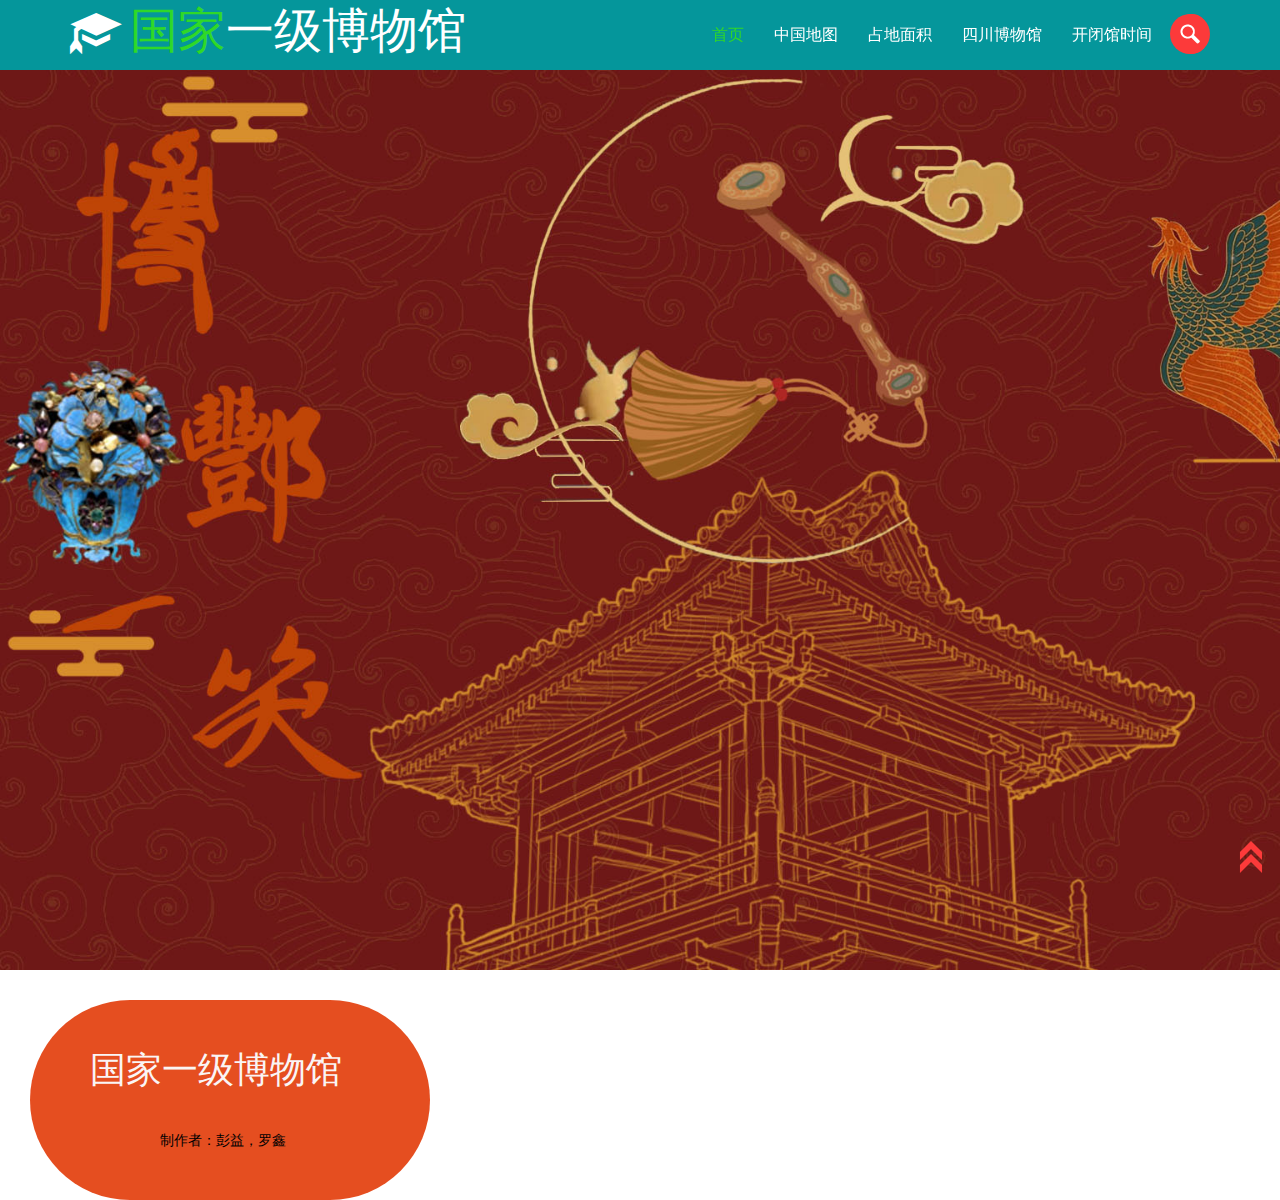
<file: index.html>
<!DOCTYPE html>
<html>
<head>
<title>取博你一笑</title>
<!-- 移动应用程序 -->
<meta charset="utf-8" />
    <meta http-equiv="X-UA-Compatible" content="IE=edge">
    <meta name="viewport" content="widdth=device-width,initial-scale=1.0">
    <title>四川博物馆</title>
<!---->
<script src="js/echarts.min.js"></script>
<script src="js/"></script>
<meta name="viewport" content="width=device-width, initial-scale=1">
<meta http-equiv="Content-Type" content="text/html; charset=utf-8" />
<meta name="keywords" content="Tutelage Responsive web template, Bootstrap Web Templates, Flat Web Templates, Android Compatible web template, 
Smartphone Compatible web template, free webdesigns for Nokia, Samsung, LG, SonyErricsson, Motorola web design" />
<script type="application/x-javascript"> addEventListener("load", function() { setTimeout(hideURLbar, 0); }, false);
		function hideURLbar(){ window.scrollTo(0,1); } </script>
<!-- //移动应用程序 -->
<link href="css/bootstrap.css" rel="stylesheet" type="text/css" media="all" />
<link href="css/style.css" rel="stylesheet" type="text/css" media="all" />
<!-- js -->
<script src="js/jquery-1.11.1.min.js"></script>
<!-- //js -->
<script src="js/modernizr.custom.js"></script>
<!-- fonts -->
<link href='#css?family=Open+Sans:300italic,400italic,600italic,700italic,800italic,400,300,600,700,800' rel='stylesheet' type='text/css'>
<link href='#css?family=Alegreya:400,400italic,700,700italic,900,900italic' rel='stylesheet' type='text/css'>
<!-- //fonts -->


</head>
<style>
	#main,
	html,
	body{
	  width:100%;
	}
	#main{
	  height:400px;
	}
  </style>
  
<body>
<!-- 导航栏 -->
<div class="header">
	
	<div class="container">
		<div class="header-nav">
			<nav class="navbar navbar-default">
				<!-- 标志和开关组合在一起，以实现更好的移动显示-->
				<div class="navbar-header">
					<button type="button" class="navbar-toggle collapsed" data-toggle="collapse" data-target="#bs-example-navbar-collapse-1">
						<span class="sr-only">Toggle navigation</span>
						<span class="icon-bar"></span>
						<span class="icon-bar"></span>
						<span class="icon-bar"></span>
					</button>
					<h1><a class="navbar-brand" href="首页.html"><i class="glyphicon glyphicon-education" aria-hidden="true"></i><span>国家</span>一级博物馆</a></h1>
				</div>
				<!-- 收集导航链接、表单和其他内容以进行切换 -->
				<div class="collapse navbar-collapse nav-wil" id="bs-example-navbar-collapse-1">
					<ul class="nav navbar-nav">
						<li><a class="hvr-overline-from-center button2 active" href="index.html">首页</a></li>
						<li><a class="hvr-overline-from-center button2 " href="中国地图.html">中国地图</a></li>
						<li><a class="hvr-overline-from-center button2" href="占地面积.html">占地面积</a></li>
						
						<li><a class="hvr-overline-from-center button2" href="四川博物馆.html">四川博物馆</a></li>
						<li><a class="hvr-overline-from-center button2" href="开闭馆时间.html">开闭馆时间</a></li>
						
					</ul>
					<div class="search-box">
						<div id="sb-search" class="sb-search">
							<form>
								<input class="sb-search-input" placeholder="搜索..." type="search" name="search" id="search">
								<input class="sb-search-submit" type="submit" value="">
								<span class="sb-icon-search"> </span>
							</form>
						</div>
					</div>
				</div><!-- /导航条塌陷 -->
				
				<!-- 搜索栏 -->
				<script src="js/classie.js"></script>
				<script src="js/uisearch.js"></script>
					<script>
						new UISearch( document.getElementById( 'sb-search' ) );
					</script>
				<!-- //搜索栏-->
			</nav>
		</div>
	</div>
</div>


<!-- 第一部分海报 -->
<div class="banner">

	<div class="container">
		<script src="js/responsiveslides.min.js"></script>
			<script>
									// You can also use "$(window).load(function() {"
									$(function () {
									 // Slideshow 4
									$("#slider3").responsiveSlides({
										auto: true,
										pager: true,
										nav: false,
										speed: 500,
										namespace: "callbacks",
										before: function () {
									$('.events').append("<li>before event fired.</li>");
									},
									after: function () {
										$('.events').append("<li>after event fired.</li>");
										}
										});
										});
								</script>

			
	</div>
</div>

	<script src="js/bootstrap.js"></script>
<!-- 返回小按钮 -->
	<script type="text/javascript">
		$(document).ready(function() {
		/*
			var defaults = {
			containerID: 'toTop', // fading element id
			containerHoverID: 'toTopHover', // fading element hover id
			scrollSpeed: 1200,
			easingType: 'linear' 
			};
		*/								
		$().UItoTop({ easingType: 'easeOutQuart' });
		});
	</script>
	<a href="#" id="toTop" style="display: block;"> <span id="toTopHover" style="opacity: 1;"> </span></a>
<!-- //返回小按钮 -->

</body>
</html>
<script type="text/javascript">
	jQuery(function($) {
		$(".swipebox").swipebox();
	});
</script>
<section class="banner-sec banner-image" id="banner" style="height:100px">
	<div class="1" style="width:400px;height:200px;background-color:rgba(228, 68, 20, 0.95);position: relative;top:30px;left:30px;border-radius: 400px;">
	<h1 style="color:rgb(250, 245, 245);position: relative;left:60px;top:50px">国家一级博物馆</h1>
	<p style="color:black;position:absolute;left:130px;top:130px">制作者：彭益，罗鑫</p>
  </div>
  </section>
</file>
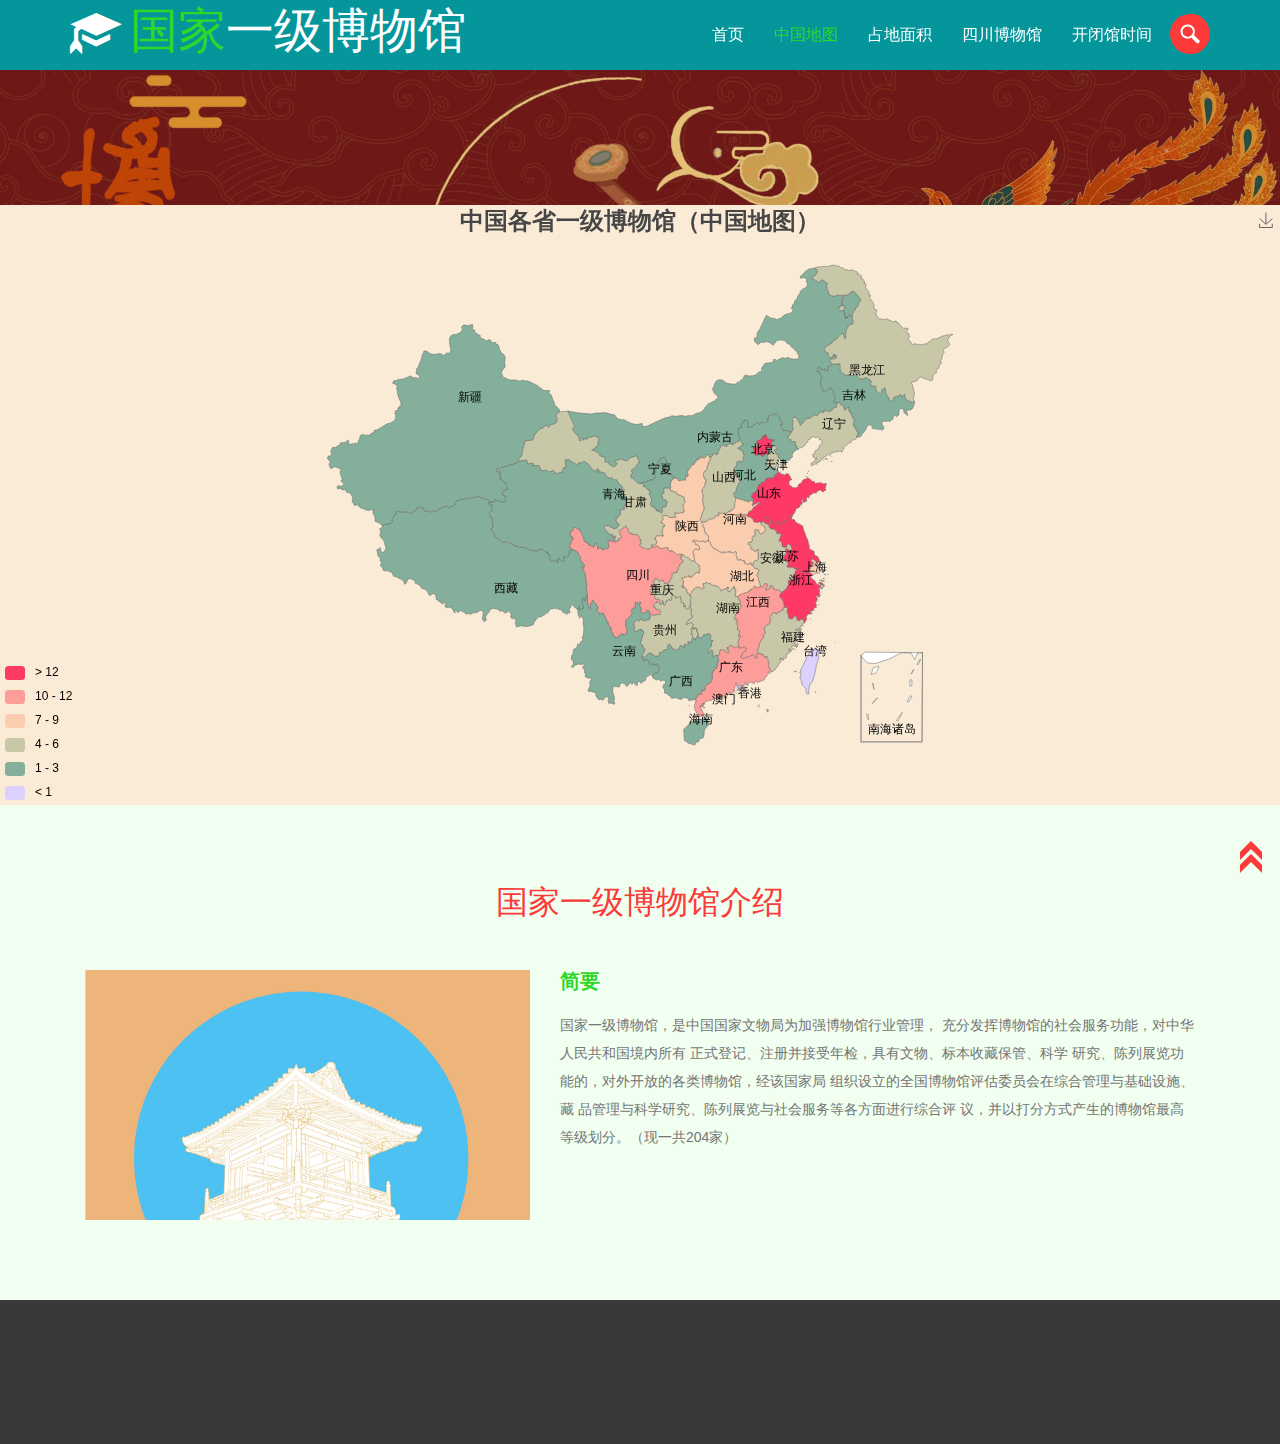
<file: 中国地图.html>
<!DOCTYPE html>
<html>
<head>
<title>取博你一笑</title>
<!-- 移动应用程序 -->
<meta name="viewport" content="width=device-width, initial-scale=1">
<meta http-equiv="Content-Type" content="text/html; charset=utf-8" />
<meta name="keywords" content="Tutelage Responsive web template, Bootstrap Web Templates, Flat Web Templates, Android Compatible web template, 
Smartphone Compatible web template, free webdesigns for Nokia, Samsung, LG, SonyErricsson, Motorola web design" />
<script type="application/x-javascript"> addEventListener("load", function() { setTimeout(hideURLbar, 0); }, false);
		function hideURLbar(){ window.scrollTo(0,1); } </script>
<!-- //移动应用程序 -->
<link href="css/bootstrap.css" rel="stylesheet" type="text/css" media="all" />
<link href="css/style.css" rel="stylesheet" type="text/css" media="all" />
<link rel="stylesheet" href="css/swipebox.css">
<!-- js -->
<script src="js/jquery-1.11.1.min.js"></script>
<!-- //js -->
<script src="js/modernizr.custom.js"></script>
<!-- fonts -->
<link href='#css?family=Open+Sans:300italic,400italic,600italic,700italic,800italic,400,300,600,700,800' rel='stylesheet' type='text/css'>
<link href='#css?family=Alegreya:400,400italic,700,700italic,900,900italic' rel='stylesheet' type='text/css'>
<!-- //fonts -->
		<script src="js/echarts.min.js"></script>
		<script src = "js/china.js"></script>
		<script src = "js/vintage.js"></script>
		<script type="text/javascript">
			jQuery(document).ready(function($) {
				$(".scroll").click(function(event){		
					event.preventDefault();
					$('html,body').animate({scrollTop:$(this.hash).offset().top},1000);
				});
			});
		</script>


</head>
<body>
<!-- 导航栏 -->
<div class="header">
		<div class="container">
			<div class="header-nav">
				<nav class="navbar navbar-default">
					<!-- 标志和开关组合在一起，以实现更好的移动显示-->
					<div class="navbar-header">
						<button type="button" class="navbar-toggle collapsed" data-toggle="collapse" data-target="#bs-example-navbar-collapse-1">
							<span class="sr-only">Toggle navigation</span>
							<span class="icon-bar"></span>
							<span class="icon-bar"></span>
							<span class="icon-bar"></span>
						</button>
					    <h1><a class="navbar-brand" href="首页.html"><i class="glyphicon glyphicon-education" aria-hidden="true"></i><span>国家</span>一级博物馆</a></h1>
					</div>
					<!-- 收集导航链接、表单和其他内容以进行切换 -->
					<div class="collapse navbar-collapse nav-wil" id="bs-example-navbar-collapse-1">
						<ul class="nav navbar-nav">
							<li><a class="hvr-overline-from-center button2" href="index.html">首页</a></li>
							<li><a class="hvr-overline-from-center button2 active" href="中国地图.html">中国地图</a></li>
							<li><a class="hvr-overline-from-center button2" href="占地面积.html">占地面积</a></li>
							
							<li><a class="hvr-overline-from-center button2" href="四川博物馆.html">四川博物馆</a></li>
							<li><a class="hvr-overline-from-center button2" href="开闭馆时间.html">开闭馆时间</a></li>
						
						</ul>
						<div class="search-box">
							<div id="sb-search" class="sb-search">
								<form>
									<input class="sb-search-input" placeholder="搜索..." type="search" name="search" id="search">
									<input class="sb-search-submit" type="submit" value="">
									<span class="sb-icon-search"> </span>
								</form>
							</div>
						</div>
					</div><!-- /导航条塌陷 -->
					
					<!-- 搜索栏 -->
					<script src="js/classie.js"></script>
					<script src="js/uisearch.js"></script>
						<script>
							new UISearch( document.getElementById( 'sb-search' ) );
						</script>
					<!-- //搜索栏-->
				</nav>
			</div>
		</div>
</div>
<!-- 背景-->
<div class="banner page-head">
	<div class="container">
		<script src="js/responsiveslides.min.js"></script>
			<script>
									// You can also use "$(window).load(function() {"
									$(function () {
									 // Slideshow 4
									$("#slider3").responsiveSlides({
										auto: true,
										pager: true,
										nav: false,
										speed: 500,
										namespace: "callbacks",
										before: function () {
									$('.events').append("<li>before event fired.</li>");
									},
									after: function () {
										$('.events').append("<li>after event fired.</li>");
										}
										});
										});
								</script>

			
	</div>
</div>
<!-- 第二部分1地图-->
<div id="main" style="height:600px;background-color: antiquewhite;">

<script type="text/javascript">
	// 基于准备好的dom，初始化echarts实例
	var myChart = echarts.init(document.getElementById('main'));

	// 指定图表的配置项和数据
	var name_title = "中国各省一级博物馆（中国地图）"
	
	var mapName = 'china'
	var data = [
	//{ name: '湖北', value:4586 },
	{ name: '湖北', value: 9 },
	{ name: '浙江', value: 13},
	{ name: '广东', value: 10 },
	{ name: '湖南', value: 6 },
	{ name: '河南', value: 9 },
	{ name: '江西', value: 11 },
	{ name: '安徽', value: 6 },
	{ name: '重庆', value: 5 },
	{ name: '山东', value: 18 },
	{ name: '四川', value: 12 },
	{ name: '江苏', value: 13 },
	{ name: '上海', value: 7 },
	{ name: '北京', value: 18 },
	{ name: '福建', value: 5 },
	{ name: '广西', value: 3 },
	{ name: '河北', value: 3 },
	{ name: '云南', value: 2 },
	{ name: '陕西', value: 9 },
	{ name: '黑龙江', value: 6 },
	{ name: '海南', value: 2 },
	{ name: '辽宁', value: 6 },
	{ name: '山西', value: 6 },
	{ name: '天津', value: 4 },
	{ name: '甘肃', value: 4 },
	{ name: '内蒙古', value: 3 },
	{ name: '宁夏', value: 2 },
	{ name: '吉林', value: 3 },
	{ name: '新疆', value: 2 },
	{ name: '贵州', value: 4 },
	{ name: '香港', value: 0 },
	{ name: '台湾', value: 0 },
	{ name: '青海', value: 2 },
	{ name: '澳门', value: 0 },
	{ name: '西藏', value: 1 },

	];
	
	var option = {
		title: {
			text: name_title,
			x: 'center',
			textStyle: {
				fontSize: 24
			},                
		},
		
		tooltip: {
			trigger: 'item',
			formatter: function(params) {                        
					var toolTiphtml = ''
					if (isNaN(params.value)){
					toolTiphtml = params.name + '一级博物馆: 0家'
					}else{
					toolTiphtml = params.name + '一级博物馆: ' + params.value + '家'
					}
					//console.log(toolTiphtml)                        
					return toolTiphtml;                   
			}
		},
		toolbox: {
			feature: {
				saveAsImage: {}
			}
		},
		visualMap: {
			show: true,
			left: 'left',
			top: 'bottom',
			seriesIndex: [0],
			type:'piecewise',
			pieces:[
				{min:12, color: 'rgb(254,57,101)'},
				{min:10, max:12, color: 'rgb(252,157,154)'},
				{min:7, max:9, color: 'rgb(249,205,173)'},
				{min:4, max:6, color: 'rgb(200,200,169)'},
				{min:1, max:3, color: 'rgb(131,175,155)'},
				{max:1, color: 'rgb(220,208,255)'},
			],            
			textStyle: {
				color: '#000000'
			}
		},            
		geo: {
			show: true,
			map: mapName,
			label: {
				normal: {
					show: true,
					fontSize:12,
				},
				emphasis: {
					show: false,
				}
			},
			roam: false,
			itemStyle: {
				normal: {
					areaColor: '#FFFFFF',
					borderColor: '#666666',
				},
				emphasis: {
					areaColor: '#0099CC',
				}
			}
		},
		series: [
			{
				type: 'map',
				map: mapName,
				geoIndex: 0,           
				animation: false,
				data: data
			},
			
		]
	};

	// 使用刚指定的配置项和数据显示图表。
	myChart.setOption(option);
	window.onresize=function(){
myChart.resize();
}
</script>
</div>
<!-- 第二部分2解说 -->
<div class="features" style="background-color:honeydew;">
	<div class="container">
		<h3 class="tittle">国家一级博物馆介绍</h3> 
		<div class="col-md-5 features-left">
			<img src="images/国家一级博物馆.jpeg" alt=""/>
		</div>
		<div class="col-md-7 features-right">
			<h4>简要</h4>
				<p>国家一级博物馆，是中国国家文物局为加强博物馆行业管理，
					充分发挥博物馆的社会服务功能，对中华人民共和国境内所有
					正式登记、注册并接受年检，具有文物、标本收藏保管、科学
					研究、陈列展览功能的，对外开放的各类博物馆，经该国家局
					组织设立的全国博物馆评估委员会在综合管理与基础设施、藏
					品管理与科学研究、陈列展览与社会服务等各方面进行综合评
					议，并以打分方式产生的博物馆最高等级划分。（现一共204家）</p>


		</div>
		<div class="clearfix"></div>
	</div>
</div>
<div class="footer">
	<div class="container">
		<div class="footer-grids">
			
		</div>
		<p></p>
	</div>
</div>

	<script src="js/bootstrap.js"></script>

<!-- 返回小按钮 -->
	<script type="text/javascript">
		$(document).ready(function() {
		/*
			var defaults = {
			containerID: 'toTop', // fading element id
			containerHoverID: 'toTopHover', // fading element hover id
			scrollSpeed: 1200,
			easingType: 'linear' 
			};
		*/								
		$().UItoTop({ easingType: 'easeOutQuart' });
		});
	</script>
	<a href="#" id="toTop" style="display: block;"> <span id="toTopHover" style="opacity: 1;"> </span></a>
<!-- 返回小按钮 -->

</body>
</html>
</file>
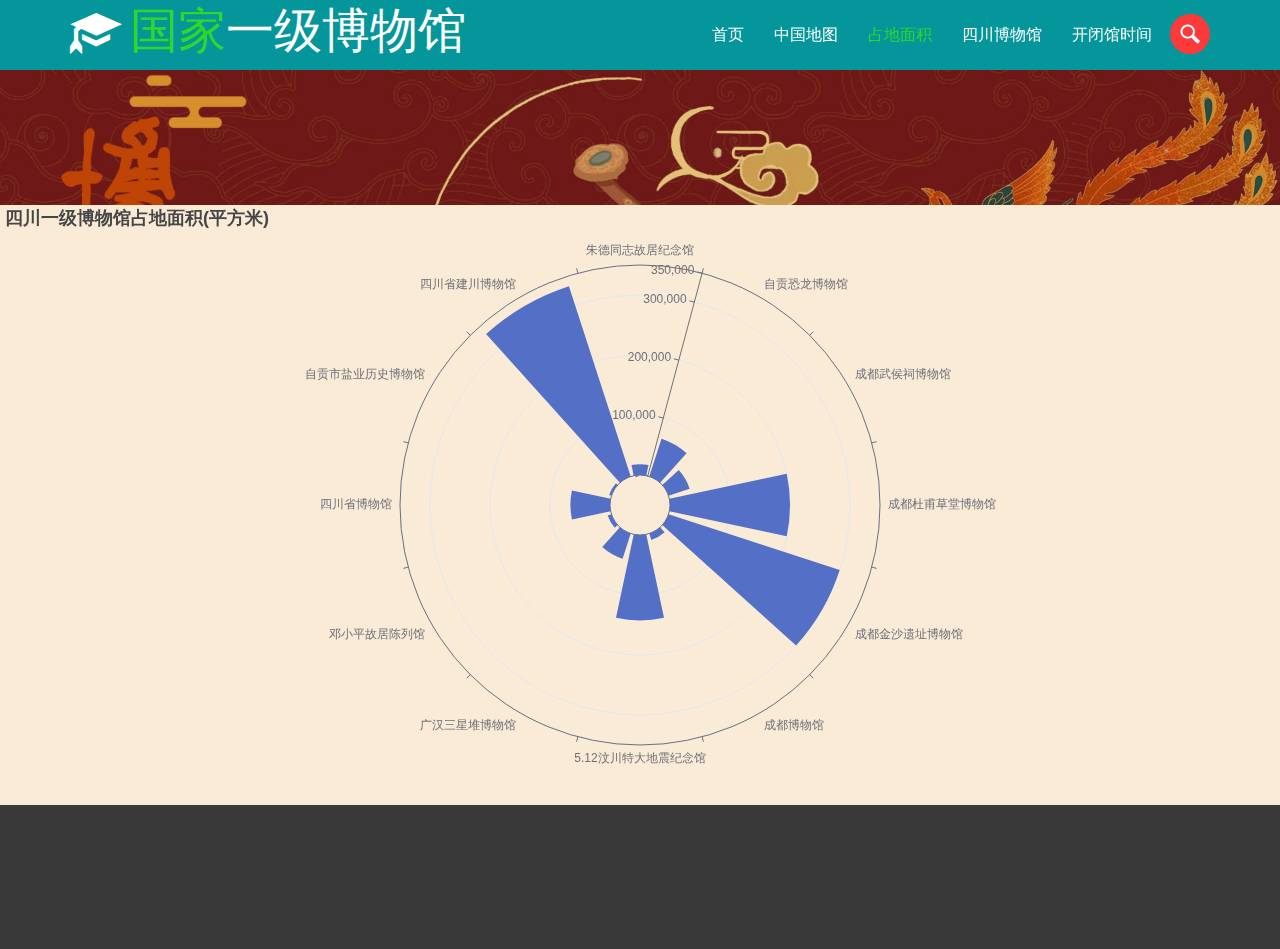
<file: 占地面积.html>
<!DOCTYPE html>
<html>
<head>
<title>取博你一笑</title>
<!-- for-mobile-apps -->
<meta name="viewport" content="width=device-width, initial-scale=1">
<meta http-equiv="Content-Type" content="text/html; charset=utf-8" />
<meta name="keywords" content="Tutelage Responsive web template, Bootstrap Web Templates, Flat Web Templates, Android Compatible web template, 
Smartphone Compatible web template, free webdesigns for Nokia, Samsung, LG, SonyErricsson, Motorola web design" />
<script type="application/x-javascript"> addEventListener("load", function() { setTimeout(hideURLbar, 0); }, false);
		function hideURLbar(){ window.scrollTo(0,1); } </script>
<!-- //for-mobile-apps -->
<link href="css/bootstrap.css" rel="stylesheet" type="text/css" media="all" />
<link href="css/style.css" rel="stylesheet" type="text/css" media="all" />
<link rel="stylesheet" href="css/swipebox.css">
<!-- js -->
<script src="js/jquery-1.11.1.min.js"></script>
<!-- //js -->
<script src="js/modernizr.custom.js"></script>
<!-- fonts -->
<link href='#css?family=Open+Sans:300italic,400italic,600italic,700italic,800italic,400,300,600,700,800' rel='stylesheet' type='text/css'>
<link href='#css?family=Alegreya:400,400italic,700,700italic,900,900italic' rel='stylesheet' type='text/css'>
<!-- //fonts -->
	<!-- start-smoth-scrolling -->
		<script type="text/javascript" src="js/move-top.js"></script>
		<script type="text/javascript" src="js/easing.js"></script>
		<script src="js/echarts.min.js"></script>
		<script src = "js/china.js"></script>
		<script src = "js/vintage.js"></script>
		<script type="text/javascript">
			
			jQuery(document).ready(function($) {
				$(".scroll").click(function(event){		
					event.preventDefault();
					$('html,body').animate({scrollTop:$(this.hash).offset().top},1000);
				});
			});
		</script>
	<!-- start-smoth-scrolling -->

</head>
<body>
<!-- header -->
<div class="header">
		<div class="container">
			<div class="header-nav">
				<nav class="navbar navbar-default">
					<!-- Brand and toggle get grouped for better mobile display -->
					<div class="navbar-header">
						<button type="button" class="navbar-toggle collapsed" data-toggle="collapse" data-target="#bs-example-navbar-collapse-1">
							<span class="sr-only">Toggle navigation</span>
							<span class="icon-bar"></span>
							<span class="icon-bar"></span>
							<span class="icon-bar"></span>
						</button>
					    <h1><a class="navbar-brand" href="首页.html"><i class="glyphicon glyphicon-education" aria-hidden="true"></i><span>国家</span>一级博物馆</a></h1>
					</div>
					<!-- Collect the nav links, forms, and other content for toggling -->
					<div class="collapse navbar-collapse nav-wil" id="bs-example-navbar-collapse-1">
						<ul class="nav navbar-nav">
							<li><a class="hvr-overline-from-center button2" href="index.html">首页</a></li>
							<li><a class="hvr-overline-from-center button2 " href="中国地图.html">中国地图</a></li>
							<li><a class="hvr-overline-from-center button2 active" href="占地面积.html">占地面积</a></li>
							
							<li><a class="hvr-overline-from-center button2" href="四川博物馆.html">四川博物馆</a></li>
							<li><a class="hvr-overline-from-center button2 " href="开闭馆时间.html">开闭馆时间</a></li>
						
						<div class="search-box">
							<div id="sb-search" class="sb-search">
								<form>
									<input class="sb-search-input" placeholder="搜索..." type="search" name="search" id="search">
									<input class="sb-search-submit" type="submit" value="">
									<span class="sb-icon-search"> </span>
								</form>
							</div>
						</div>
					</div><!-- /navbar-collapse -->
					
					<!-- search-scripts -->
					<script src="js/classie.js"></script>
					<script src="js/uisearch.js"></script>
						<script>
							new UISearch( document.getElementById( 'sb-search' ) );
						</script>
					<!-- //search-scripts -->
				</nav>
			</div>
		</div>
</div>
<!-- header -->
<!-- banner -->
<div class="banner page-head">
</div>
<!-- //banner -->
<!-- 第三部分表 -->
<div id="m"style></div>
<body>
	<div id="main" style="height: 600px;background-color: antiquewhite;"></div>
	<script type="text/javascript">
	   // 基于准备好的dom，初始化echarts实例
	   var myChart = echarts.init(document.getElementById('main'));
	   
  // 指定图表的配置项和数据
  var option = {
  title: [
    {
      text: '四川一级博物馆占地面积(平方米)'
    }
  ],
  polar: {
    radius: [30, '80%']
  },
  radiusAxis: {
    max: 350000
  },
  angleAxis: {
    type: 'category',
    data: ['自贡恐龙博物馆', '成都武侯祠博物馆', '成都杜甫草堂博物馆', '成都金沙遗址博物馆', '成都博物馆', 
    '5.12汶川特大地震纪念馆', '广汉三星堆博物馆', 
    '邓小平故居陈列馆', '四川省博物馆', '自贡市盐业历史博物馆', '四川省建川博物馆','朱德同志故居纪念馆'],
    startAngle: 75
  },
  tooltip: {},
  series: {
    type: 'bar',
    data: [66000, 37000, 200000 , 300000,11334,142300,44000,6667,66000,4000,333335,18000],
    coordinateSystem: 'polar',
    label: {
    
      position: 'middle',
      formatter: '{b}: {c}'
    }
  },
  animation: false
};
  // 使用刚指定的配置项和数据显示图表。
  myChart.setOption(option);
  window.onresize=function(){
  myChart.resize();
  }
	</script>
	</body>
<!-- //第三部分表 -->
<!-- 标注 -->
<div class="footer">
	<div class="container">
		<div class="footer-grids">
			
			<div class="clearfix"></div>
		</div>
		<p></p>
	</div>
</div>
<!-- //标注 -->
<!-- for bootstrap working -->
	<script src="js/bootstrap.js"></script>
<!-- //for bootstrap working -->
<!-- 返回小按钮 -->
	<script type="text/javascript">
		$(document).ready(function() {
		/*
			var defaults = {
			containerID: 'toTop', // fading element id
			containerHoverID: 'toTopHover', // fading element hover id
			scrollSpeed: 1200,
			easingType: 'linear' 
			};
		*/								
		$().UItoTop({ easingType: 'easeOutQuart' });
		});
	</script>
	<a href="#" id="toTop" style="display: block;"> <span id="toTopHover" style="opacity: 1;"> </span></a>
<!-- //返回小按钮  -->

</body>
</html>
</file>
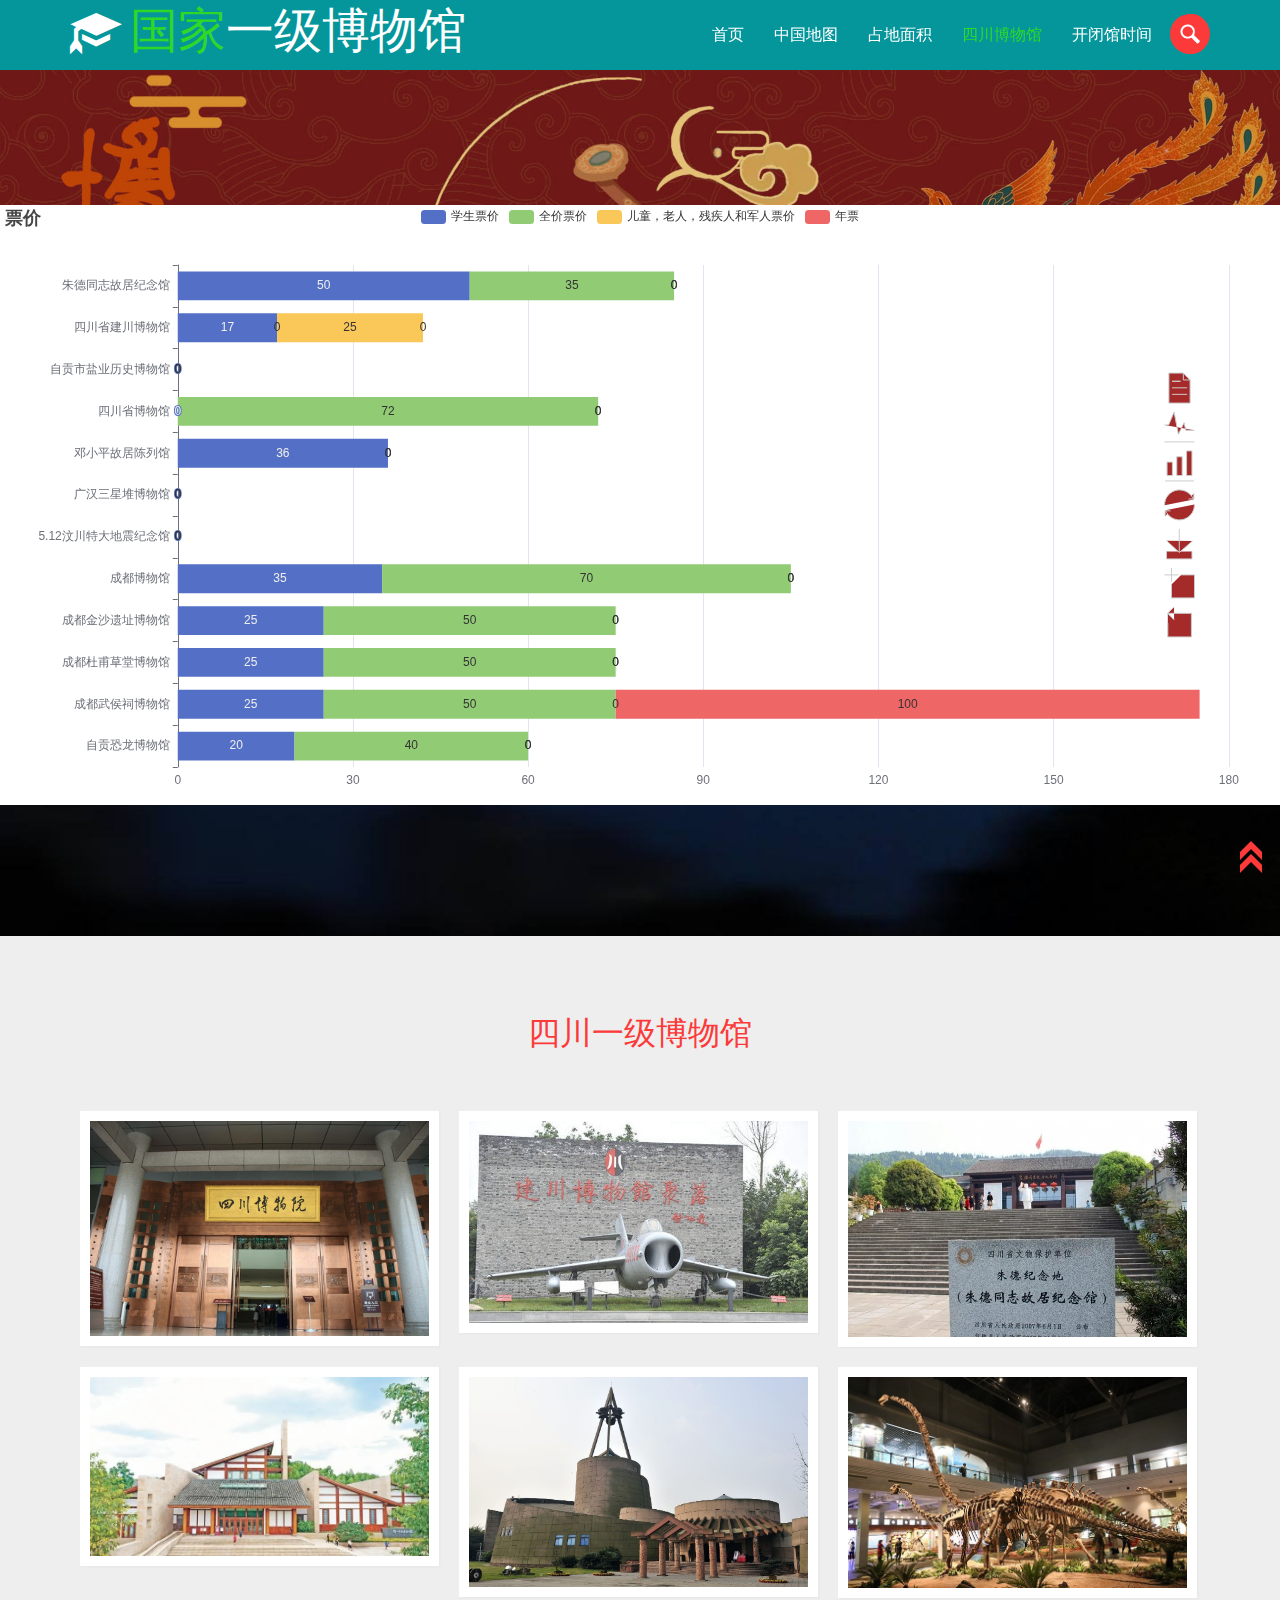
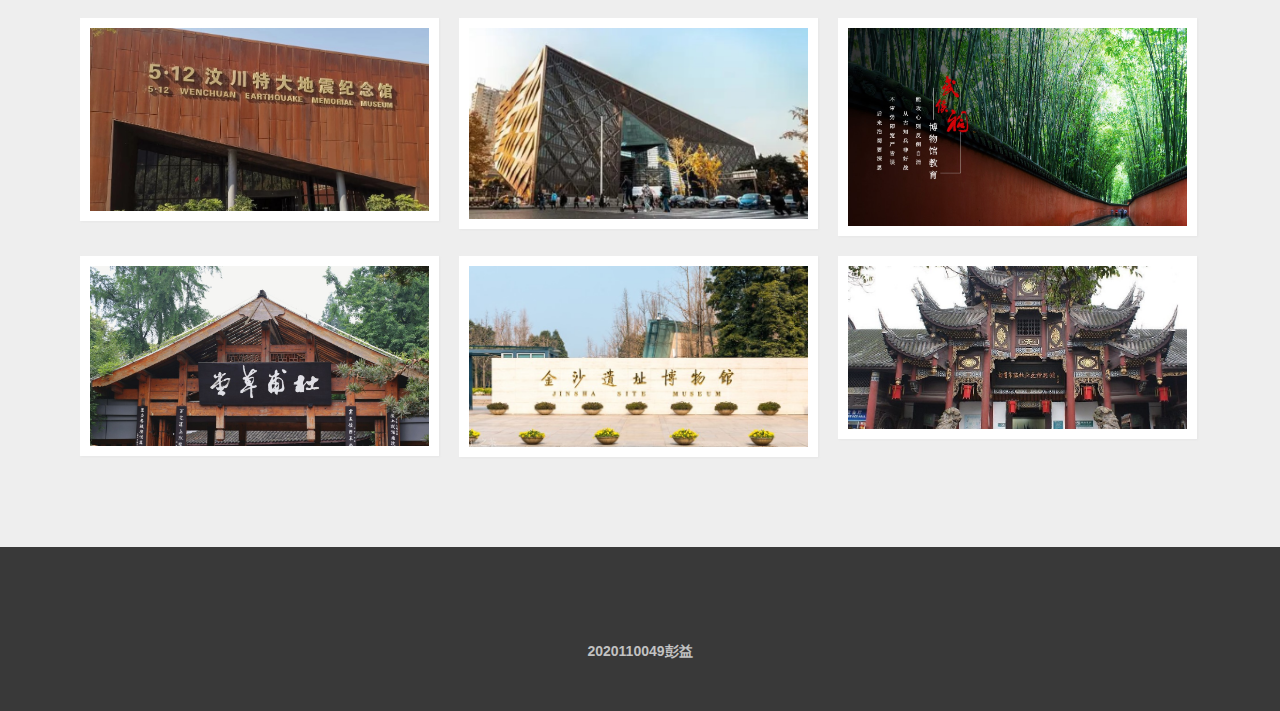
<file: 四川博物馆.html>
<!DOCTYPE html>
<html>
<head>
<title>取博你一笑</title>
<!-- 移动应用程序 -->
<meta charset="utf-8" />
    <meta http-equiv="X-UA-Compatible" content="IE=edge">
    <meta name="viewport" content="widdth=device-width,initial-scale=1.0">
    <title>四川博物馆</title>
<!---->
<script src="js/echarts.min.js"></script>
<script src="js/"></script>
<meta name="viewport" content="width=device-width, initial-scale=1">
<meta http-equiv="Content-Type" content="text/html; charset=utf-8" />
<meta name="keywords" content="Tutelage Responsive web template, Bootstrap Web Templates, Flat Web Templates, Android Compatible web template, 
Smartphone Compatible web template, free webdesigns for Nokia, Samsung, LG, SonyErricsson, Motorola web design" />
<script type="application/x-javascript"> addEventListener("load", function() { setTimeout(hideURLbar, 0); }, false);
		function hideURLbar(){ window.scrollTo(0,1); } </script>
<!-- //移动应用程序 -->
<link href="css/bootstrap.css" rel="stylesheet" type="text/css" media="all" />
<link href="css/style.css" rel="stylesheet" type="text/css" media="all" />
<!-- js -->
<script src="js/jquery-1.11.1.min.js"></script>
<!-- //js -->
<script src="js/modernizr.custom.js"></script>
<!-- fonts -->
<link href='#css?family=Open+Sans:300italic,400italic,600italic,700italic,800italic,400,300,600,700,800' rel='stylesheet' type='text/css'>
<link href='#css?family=Alegreya:400,400italic,700,700italic,900,900italic' rel='stylesheet' type='text/css'>
<!-- //fonts -->


</head>
<style>
	#main,
	html,
	body{
	  width:100%;
	}
	#main{
	  height:400px;
	}
  </style>
  
<body>
<!-- 导航栏 -->
<div class="header">
		<div class="container">
			<div class="header-nav">
				<nav class="navbar navbar-default">
					<!-- 标志和开关组合在一起，以实现更好的移动显示- -->
					<div class="navbar-header">
						<button type="button" class="navbar-toggle collapsed" data-toggle="collapse" data-target="#bs-example-navbar-collapse-1">
							<span class="sr-only">Toggle navigation</span>
							<span class="icon-bar"></span>
							<span class="icon-bar"></span>
							<span class="icon-bar"></span>
						</button>
					    <h1><a class="navbar-brand" href="首页.html"><i class="glyphicon glyphicon-education" aria-hidden="true"></i><span>国家</span>一级博物馆</a></h1>
					</div>
					<!-- 收集导航链接、表单和其他内容以进行切换 -->
					<div class="collapse navbar-collapse nav-wil" id="bs-example-navbar-collapse-1">
						<ul class="nav navbar-nav">
							<li><a class="hvr-overline-from-center button2" href="index.html">首页</a></li>
							<li><a class="hvr-overline-from-center button2 " href="中国地图.html">中国地图</a></li>
							<li><a class="hvr-overline-from-center button2" href="占地面积.html">占地面积</a></li>
							
							<li><a class="hvr-overline-from-center button2 active" href="四川博物馆.html">四川博物馆</a></li>
							<li><a class="hvr-overline-from-center button2 " href="开闭馆时间.html">开闭馆时间</a></li>
							
						<div class="search-box">
							<div id="sb-search" class="sb-search">
								<form>
									<input class="sb-search-input" placeholder="搜索..." type="search" name="search" id="search">
									<input class="sb-search-submit" type="submit" value="">
									<span class="sb-icon-search"> </span>
								</form>
							</div>
						</div>
					</div><!-- /导航条塌陷 -->
					
					<!-- 搜索栏 -->
					<script src="js/classie.js"></script>
					<script src="js/uisearch.js"></script>
						<script>
							new UISearch( document.getElementById( 'sb-search' ) );
						</script>
					<!-- //搜索栏 -->
				</nav>
			</div>
		</div>
</div>

<div class="banner page-head">
</div>
<!-- 第四部分图表 -->
<body>
	<div id="main" style="height: 600px"></div>
	<script type="text/javascript">
	   // 基于准备好的dom，初始化echarts实例
	   var myChart = echarts.init(document.getElementById('main'));
	   
  // 指定图表的配置项和数据
  var option = {
	title: {  
	  text: '票价'
	},
	toolbox:{
    show:true,
    feature:{
      dataView:{show:true,readOnly:false},
magicType:{show:true,type:['line','bar']},
restore:{show:true},
saveAsImage:{show:true},
dataZoom:{}

    },
    orient:'vertical',
    itemSize:30,
    iconStyle:{
      color:'brown',
      borderColor:'grayb'
    },
    emphasis:
    {
      iconStyle:{
        textPosition:'right',
        textFill:'gray',
        textBackgroundColor:'pink',
        textPadding:4
      }
    },
top:'center',
right:80,
    
  },  
	tooltip: {
	  trigger: 'axis',
	  axisPointer: {
		// Use axis to trigger tooltip
		type: 'shadow' // 'shadow' as default; can also be 'line' or 'shadow'
	  }
	},
	legend: {},
	grid: {
	  left: '3%',
	  right: '4%',
	  bottom: '3%',
	  containLabel: true
	},
	xAxis: {
	  type: 'value'
	},
	yAxis: {
	  type: 'category',
	  data: ['自贡恐龙博物馆', '成都武侯祠博物馆', '成都杜甫草堂博物馆', '成都金沙遗址博物馆', '成都博物馆', '5.12汶川特大地震纪念馆', '广汉三星堆博物馆','邓小平故居陈列馆','四川省博物馆','自贡市盐业历史博物馆','四川省建川博物馆','朱德同志故居纪念馆']
	},
	series: [
	  
	  {
		name: '学生票价',
		type: 'bar',
		stack: 'total',
		label: {
		  show: true
		},
		emphasis: {
		  focus: 'series'
		},
		data: [20, 25, 25, 25, 35, 0, 0,36,0,0,17,50,0]
	  },
	  {
		name: '全价票价',
		type: 'bar',
		stack: 'total',
		label: {
		  show: true
		},
		emphasis: {
		  focus: 'series'
		},
		data: [40, 50, 50, 50, 70, 0, 0,,72,0,0,35,100,0]
	  },
	  {
		name: '儿童，老人，残疾人和军人票价',
		type: 'bar',
		stack: 'total',
		label: {
		  show: true
		},
		emphasis: {
		  focus: 'series'
		},
		data: [0, 0, 0, 0, 0, 0, 0,0,0,0, 25,0]
	  },
	  {
	name: '年票',
	type: 'bar',
	stack: 'total',
	label: {
	  show: true
	},
	emphasis: {
	  focus: 'series'
	},
	data: [0,100,0,0,0,0,0,0,0,0,0,0]
  },
	]
  };
  // 使用刚指定的配置项和数据显示图表。
  myChart.setOption(option);
  window.onresize=function(){
  myChart.resize();
  }
	</script>
	</body>
<!-- 第四部分图片及网页超链接 -->
	<div class="services-top">
			<div class="container">
				<div class="services-info">
					<h3 class="tittle"></h3>
				</div>
				<div class="ser-top-grids">
					<div class="col-md-8 ser-top-grid">
						
						
				</div>
			</div>
	</div>
	<div class="facilities">
		<div class="container">
			<h3 class="tittle">四川一级博物馆</h3> 	
				<script src="js/jquery.swipebox.min.js"></script> 
				
					<div class="view view-seventh">
						<a href="https://baike.baidu.com/item/%E5%9B%9B%E5%B7%9D%E7%9C%81%E5%8D%9A%E7%89%A9%E9%A6%86/1628327" class="b-link-stripe b-animate-go  swipebox"  title="Image Title"><img src="images/四川省博物馆.jpg" alt="" >
						<div class="mask">
							<h4>四川省博物馆</h4>
							<p>1941年创建</p>
							
						</div></a>
					</div>
					<div class="view view-seventh">
						<a href="https://www.jc-museum.cn/about/" class="b-link-stripe b-animate-go  swipebox"  title="点击前往官网"><img src="images/四川省建川博物馆.jpg" alt="" >
						<div class="mask">
							<h4>四川省建川博物馆</h4>
							<p>2005年创建</p>
							
						</div></a>
					</div>
					<div class="view view-seventh">
						<a href="http://www.banyuetan.org/chcontent/hswh/hsjs/
						201744/224211.shtml" class="b-link-stripe b-animate-go  swipebox"  title="点击前往官网"><img src="images/朱德同志故居博物馆.jpg" alt="" >
						<div class="mask">
							 <h4>朱德同志故居纪念馆</h4>
							<p>1982年创建</p>
							
							
						</div></a>
					</div>
					<div class="view view-seventh">
						<a href="https://sichuan.scol.com.cn/ggxw/202106/58178057.html" class="b-link-stripe b-animate-go  swipebox"  title="点击前往官网"><img src="images/邓小平故居陈列馆.jpg" alt="">
						<div class="mask">
							 <h4>邓小平故居陈列馆</h4>
							<p>2004年创建</p>
							
							
						</div></a>
					</div>
					<div class="view view-seventh">
						<a href="https://www.sxd.cn/#/" class="b-link-stripe b-animate-go  swipebox"  title="点击前往官网"><img src="images/广汉三星堆博物馆.jpg" alt="">
						<div class="mask">
							<h4>广汉三星堆博物馆</h4>
							<p>1997年创建</p>
							
							
						</div></a>
					</div>
					<div class="view view-seventh">
						<a href="http://www.zdm.cn/introduceinfo.html"class="b-link-stripe b-animate-go  swipebox"  title="点击前往官网"><img src="images/自贡恐龙博物馆.jpg" alt="">
						<div class="mask">
							<h4>自贡恐龙博物馆</h4>
							<p>1987年创建</p>
							
							
							
						</div></a>
					</div>
					<div class="view view-seventh">
						<a href="https://baike.baidu.com/item/5%C2%B712%E6%B1%B6%
						E5%B7%9D%E7%89%B9%E5%A4%A7%E5%9C%B0%E9%9C%87%E7%
						BA%AA%E5%BF%B5%E9%A6%86/15421377" class="b-link-stripe b-animate-go  swipebox"  title="点击前往官网"><img src="images/5.12汶川特大地震纪念馆.jpg" alt="">
						<div class="mask">
							<h4>5.12汶川特大地震纪念馆</h4>
							<p>2008年创建</p>
							
						</div></a>
					</div>
					<div class="view view-seventh">
						<a href="https://cdmuseum.com/" class="b-link-stripe b-animate-go  swipebox"  title="点击前往官网"><img src="images/成都博物馆.jpg" alt="">
						<div class="mask">
							<h4>成都博物馆</h4>
							<p>1958年创建</p>
							
						</div></a>
					</div>
					<div class="view view-seventh">
						<a href="http://www.wuhouci.net.cn/index.html" class="b-link-stripe b-animate-go  swipebox"  title="点击前往官网"><img src="images/成都武侯祠博物馆.jpg" alt="">
						<div class="mask">
							<h4>成都武侯祠博物馆</h4>
							<p>1984年创建</p>
							
						</div></a>
					</div>
					<div class="view view-seventh">
						<a href="http://www.cddfct.com/info/show/id/17/Tpls/w5" class="b-link-stripe b-animate-go  swipebox"  title="点击前往官网"><img src="images/成都杜甫草堂博物馆.jpg" alt="">
						<div class="mask">
							<h4>成都杜甫草堂博物馆</h4>
							<p>1955年创建</p>
							
						</div></a>
					</div>
					<div class="view view-seventh">
						<a href="http://www.jinshasitemuseum.com/" class="b-link-stripe b-animate-go  swipebox"  title="点击前往官网"><img src="images/成都金沙遗址博物馆.jpg" alt="">
						<div class="mask">
							<h4>成都金沙遗址博物馆</h4>
							<p>2007年创建</p>
							
						</div></a>
					</div>
					<div class="view view-seventh">
						<a href="http://www.zgshm.cn/content2.jsp?id=c5bd4dc37b3b47de95177f496a109d07" class="b-link-stripe b-animate-go  swipebox"  title="点击前往官网"><img src="images/自贡盐业历史博物馆.jpg" alt="">
						<div class="mask">
							<h4>自贡盐业历史博物馆</h4>
							<p>1959年创建</p>
							
						</div></a>
					</div>
					<div class="clearfix"></div>
		</div>
	</div>

<div class="footer">
	<div class="container">
		
	<p>2020110049彭益</p>
	</div>
</div>

	<script src="js/bootstrap.js"></script>
<!-- 返回小按钮 -->
	<script type="text/javascript">
		$(document).ready(function() {
		/*
			var defaults = {
			containerID: 'toTop', // fading element id
			containerHoverID: 'toTopHover', // fading element hover id
			scrollSpeed: 1200,
			easingType: 'linear' 
			};
		*/								
		$().UItoTop({ easingType: 'easeOutQuart' });
		});
	</script>
	<a href="#" id="toTop" style="display: block;"> <span id="toTopHover" style="opacity: 1;"> </span></a>
<!-- //返回小按钮 -->

</body>
</html>
<script type="text/javascript">
	jQuery(function($) {
		$(".swipebox").swipebox();
	});
</script>
</file>
<file: css/style.css>
html, body{
	margin:0;
	background:	#fff;
	font-family: 'Open Sans', sans-serif;
}
h4, h5, h6,
h1, h2, h3 {
margin: 0;
}
p{
	margin:0;
}
ul,label{
	margin:0;
	padding:0;
}
input[type="button"],input[type="submit"]{
	transition:0.5s all;
	-webkit-transition:0.5s all;
	-moz-transition:0.5s all;
	-o-transition:0.5s all;
	-ms-transition:0.5s all;
}
body a{
transition: 0.5s all;
	-webkit-transition: 0.5s all;
	-o-transition: 0.5s all;
	-moz-transition: 0.5s all;
	-ms-transition: 0.5s all;
	text-decoration:none;

}
body a:hover{
	text-decoration:none;
}
/*-- header --*/
.header {
  background: #05969b;
}
.navbar {
  margin-bottom: 0;
}
.navbar-nav {
  float: right;
  width: 45%;
}
.navbar-default {
  background:none;
  border-color: #012231;
}
.navbar-default .navbar-brand {
font-family: 'Alegreya', serif;
	color: #fff;
	font-size:48px;
	text-decoration: none;
}
.glyphicon-cutlery {
  left: -10px;
  top: 7px;
}
.navbar-default .navbar-collapse, .navbar-default .navbar-form {
    padding: 0;
}
.navbar-default .navbar-brand:hover {
	color: #fff;
	text-decoration: none;
}
a.navbar-brand span {
  color: #2FD828;
  margin-left: 12px;
}
.navbar-default .navbar-nav > .active > a, .navbar-default .navbar-nav > .active > a:hover, .navbar-default .navbar-nav > .active > a:focus {
  color: #fff;
  background-color: #2FD828;
}
.navbar-default .navbar-nav > li > a{
  color: #fff;
  font-size: 16px;
}
.navbar-nav > li > a {
  padding-top: 25px;
  padding-bottom: 25px;
}
.navbar-brand {
    height: 0;
    padding: 0;
	}
.navbar{
    border-radius: 0px; 
	border:none;
}
.navbar-default .navbar-brand {
    color: #fff;
}
.navbar-default .navbar-nav > li > a:hover, .navbar-default .navbar-nav > li > a:focus ,.navbar-default .navbar-nav > li > a.active{
    color:#2FD828;
	}

/*--search--*/
.search-box{
	float:right;
}
.sb-search {
	position: absolute;
	right:0px;
	width: 0%;
	min-width:42px;
	margin-top:14px;
	height:40px;
	float: right;
	overflow: hidden;
	-webkit-transition: width 0.3s;
	-moz-transition: width 0.3s;
	transition: width 0.3s;
	-webkit-backface-visibility: hidden;
	z-index: 999;
}
.sb-search-input {
	position: absolute;
	top: 0;
	right: 3px;
	border: none;
	outline: none;
	background:#fc3a3a;
	width: 64%;
	height:40px;
	margin: 0;
	z-index: 10;
	padding: 5px 15px;
	font-size: 15px;
	color: #ffffff;
	border-radius:50px;
}
.sb-search-input::-webkit-input-placeholder {
	color: #ffffff;
}
.sb-search-input:-moz-placeholder {
	color: #ffffff;
}
.sb-search-input::-moz-placeholder {
	color: #efb480;
}
.sb-search-input:-ms-input-placeholder {
	color: #ffffff;
}
.sb-icon-search,.sb-search-submit  {
	width:30px;
	height:40px;
	display: block;
	position: absolute;
	right: 0;
	top: 0%;
	padding: 0;
	margin: 0;
	line-height:71px;
	text-align: center;
	cursor: pointer;
}
.sb-search-submit {
	background: url('../images/search.png') no-repeat -6px 10px;
	-ms-filter: "progid:DXImageTransform.Microsoft.Alpha(Opacity=0)"; /* IE 8 */
    filter: alpha(opacity=0); /* IE 5-7 */
    color: transparent;
	border: none;
	outline: none;
	z-index: -1;
	-webkit-appearance: none;
}
.sb-icon-search {
    background:#fc3a3a url('../images/search.png') no-repeat 3px 10px;
	z-index: 90;
	width: 40px;
	height: 40px;
	border-radius: 50px;
}
/* Open state */
.sb-search.sb-search-open,.no-js .sb-search {
	width:72%;
}
.sb-search.sb-search-open .sb-icon-search,.no-js .sb-search .sb-icon-search {
	background:  url('../images/search.png') no-repeat 3px 10px;
	color: #fff;
	z-index: 11;
}
.sb-search.sb-search-open .sb-search-submit,.no-js .sb-search .sb-search-submit {
	z-index: 90;
}
/*--//search--*/
/*-- banner --*/
.banner{
background: url(../images/banner.jpg) ;
background-size:cover;
-webkit-background-size: cover;
-o-background-size: cover;
-ms-background-size: cover;
-moz-background-size: cover;
min-height: 900px;
}
.header .glyphicon-education {
    top: 8px;
}
/*-- //banner --*/
/* Overline From Center */
a.hvr-overline-from-center {
  display: inline-block;
  vertical-align: middle;
  -webkit-transform: translateZ(0);
  transform: translateZ(0);
  box-shadow: 0 0 1px rgba(0, 0, 0, 0);
  -webkit-backface-visibility: hidden;
  backface-visibility: hidden;
  -moz-osx-font-smoothing: grayscale;
  position: relative;
  overflow: hidden;
}
a.hvr-overline-from-center:before {
  content: "";
  position: absolute;
  z-index: -1;
  left: 50%;
  right: 50%;
  bottom: 0;
  background: #fc3a3a;
  height: 3px;
  -webkit-transition-property: left, right;
  transition-property: left, right;
  -webkit-transition-duration: 0.3s;
  transition-duration: 0.3s;
  -webkit-transition-timing-function: ease-out;
  transition-timing-function: ease-out;
}
a.hvr-overline-from-center:hover:before,a.hvr-overline-from-center:focus:before,a.hvr-overline-from-center:active:before {
  left: 0;
  right: 0;
}
/*-- Slider Part starts Here --*/
#slider3,#slider4  {
  box-shadow: none;
  -moz-box-shadow: none;
  -webkit-box-shadow: none;
  margin: 0 auto;
}
.rslides_tabs {
  list-style: none;
  padding: 0;
  background: rgba(0,0,0,.25);
  box-shadow: 0 0 1px rgba(255,255,255,.3), inset 0 0 5px rgba(0,0,0,1.0);
  -moz-box-shadow: 0 0 1px rgba(255,255,255,.3), inset 0 0 5px rgba(0,0,0,1.0);
  -webkit-box-shadow: 0 0 1px rgba(255,255,255,.3), inset 0 0 5px rgba(0,0,0,1.0);
  font-size: 18px;
  list-style: none;
  margin: 0 auto 50px;
  max-width: 540px;
  padding: 10px 0;
  text-align: center;
  width: 100%;
}
.rslides_tabs li {
  display: inline;
  margin-right: 1px;
}
.rslides_tabs a {
  width: auto;
  line-height: 20px;
  padding: 9px 20px;
  height: auto;
  background: transparent;
  display: inline;
}
.rslides_tabs li:first-child {
  margin-left: 0;
}
.rslides_tabs .rslides_here a {
  background: rgba(255,255,255,.1);
  color: #fff;
  font-weight: bold;
}
.events {
  list-style: none;
}
.callbacks_container {
  position: relative;
  float: left;
  width: 100%;
}
.callbacks {
  position: relative;
  list-style: none;
  overflow: hidden;
  width: 100%;
  padding: 0;
  margin: 0;
}
.callbacks li {
  position: absolute;
  width: 100%;
  left: 0;
  top: 0;
}
.callbacks img {
  position: relative;
  z-index: 1;
  height: auto;
  border: 0;
}
.callbacks .caption {
	display: block;
	position: absolute;
	z-index: 2;
	font-size: 20px;
	text-shadow: none;
	color: #fff;
	left: 0;
	right: 0;
	padding: 10px 20px;
	margin: 0;
	max-width: none;
	top: 10%;
	text-align: center;
}
.callbacks_nav {
  	position: absolute;
	-webkit-tap-highlight-color: rgba(0,0,0,0);
	top: 61%;
	left: 0;
	opacity: 0.7;
	z-index: 3;
	text-indent: -9999px;
	overflow: hidden;
	text-decoration: none;
	height: 62px;
	width: 45px;
	margin-top: -65px;
}
.callbacks_nav:active {
  opacity: 1.0;
}
a.callbacks_nav.callbacks1_nav.prev {
	background: transparent url("../images/themes.png") no-repeat 0px 0px;
  left: -3.1%;
}
.callbacks_nav.next {
	background: transparent url("../images/themes.png") no-repeat -46px 0px;
  left: 100%;
}
#slider3-pager a,#slider4-pager a  {
  display: inline-block;
}
#slider3-pager span,#slider4-pager span{
}
#slider3-pager span,#slider4-pager span{
	width:100px;
	height:15px;
	background:#fff;
	display:inline-block;
	border-radius:30em;
	opacity:0.6;
}
#slider3-pager .rslides_here a ,#slider4-pager .rslides_here a {
  background: #FFF;
  border-radius:30em;
  opacity:1;
}
#slider3-pager a ,#slider4-pager a {
  padding: 0;
}
#slider3-pager li, #slider4-pager li{
	display:inline-block;
}
.rslides {
  position: relative;
  list-style: none;
  overflow: hidden;
  width: 100%;
  padding: 0;
  margin: 0;
}
.rslides li {
  -webkit-backface-visibility: hidden;
  position: absolute;
  display: none;
  width: 100%;
  left: 0;
  top: 0;
}
.rslides li{
  position: relative;
  display: block;
}

.callbacks_tabs{
	list-style: none;
	position: absolute;
	top: 141%;
	z-index: 999;
	left: 46%;
	padding: 0;
	margin: 0;
}
ul.callbacks_tabs.callbacks2_tabs {
top: 73%;
left:46%;
}
.slider-top{
	text-align: center;
	padding:10em 0;
}
.slider-top h1{
	font-weight:700;
	font-size:48px;
	color:#010101;
}
.slider-top p{
	font-weight:400;
	font-size:20px;
	padding:1em 7em;
	color:#010101;
}
.slider-top ul.social-slide{
	display:inline-flex;
	margin: 0px;
	padding: 0px;
}
ul.social-slide li i{
	width:70px;
	height:74px;
	background:url(../images/img-resources.png)no-repeat;
	display: inline-block;
	margin:0px 15px;
}
ul.social-slide li i.win{
	background-position:-6px 0px;
}
ul.social-slide li i.android{
	background-position:-110px 0px;
}
ul.social-slide li i.mac{
	background-position:-215px 0px;
}
.callbacks_tabs li{
  margin-left: 5px;
	display: inline-block;
}
@media screen and (max-width: 600px) {
  .callbacks_nav {
    top: 47%;
    }
}

.callbacks_tabs a{
 visibility: hidden;
}
.callbacks_tabs a:after {
  content: "\f111";
  font-size:0;
  font-family: FontAwesome;
  visibility: visible;
  display: block;
    height: 28px;
    width: 7px;
    transform: rotate(221deg);
  display:inline-block;
  background: #2FD828;
}
.callbacks_here a:after{
	background: #fff;	
}
a.callbacks_nav.callbacks2_nav.prev {
background: transparent url("../images/2.png") no-repeat left top;
width:23px;
height:23px;
}
a.callbacks_nav.callbacks2_nav.next{
background: transparent url("../images/2.png") no-repeat -29px 0px;
width:23px;
height:23px;
}
a.callbacks_nav.callbacks2_nav.prev {
left: 86% !important;
top: 9%;
}
a.callbacks_nav.callbacks2_nav.next {
right: 0% !important;
top: 9%;
}
/*-- Slider part Ends Here --*/
/*-- banner-info --*/
.banner-info {
    margin-top: 206px;
}

.banner-info h3{
line-height: 1.4em;
color: #fff;
font-family: 'Alegreya', serif;
font-size: 72px;
text-align: center;
}
/*-- //banner-info --*/
.bottom-grid{
position:relative;
}
.banner-bottom{
padding:80px 0;
background:#eee;
}
h3.tittle,h2.tittle{
text-align:center;
font-size:32px;
font-family: 'Alegreya', serif;
color:#fc3a3a;
margin-bottom:50px;

}
.bottom-text{
background:#fff;
padding: 52px 15px;
border-radius: 100%;
-webkit-border-radius: 100%;
-o-border-radius: 100%;
-ms-border-radius: 100%;
-moz-border-radius: 100%;
border: 2px solid transparent;
}
.bottom-text h3{
text-align:center;
font-size:20px;
font-weight:600;
color:#646464;
}
.bottom-text p{
margin-top: 14px;
text-align:center;
font-size:14px;
color:#757575;
line-height:2em;
}
.bottom-grid span{
    position: absolute;
    font-size: 27px;
    color: #646464;
    background: #c2c2c2;
    border-radius: 100%;
    padding: 20px 20px;
    top: -37px;
    text-align: center;
    left: 37%;
}
.bottom-grids {
    margin-top: 90px;
}
.bottom-grid:hover div.bottom-text{
border:2px solid #2FD828;
transition: 0.5s all;
	-webkit-transition: 0.5s all;
	-o-transition: 0.5s all;
	-moz-transition: 0.5s all;
	-ms-transition: 0.5s all;
}
.bottom-grid:hover div.bottom-text h3{
color:#2FD828;
transition: 0.5s all;
	-webkit-transition: 0.5s all;
	-o-transition: 0.5s all;
	-moz-transition: 0.5s all;
	-ms-transition: 0.5s all;
}
.bottom-grid:hover div.bottom-spa span{
background:#2FD828 !important;
color:#fff !important;
transition: 0.5s all;
	-webkit-transition: 0.5s all;
	-o-transition: 0.5s all;
	-moz-transition: 0.5s all;
	-ms-transition: 0.5s all;
}
.teachers{
padding:80px 0;
background: #393939;
}
.team-grid img {
border: 2px solid transparent;
border-radius: 100%;
-webkit-border-radius: 100%;
-o-border-radius: 100%;
-ms-border-radius: 100%;
-moz-border-radius: 100%;
}
.teach-head h3{
    text-align: center;
    font-size: 32px;
font-family: 'Alegreya', serif;
    color: #fc3a3a;
}
.teach-head p{
    text-align: center;
	font-size:14px;
	color:#c2c2c2;
	line-height:1.8em;
    width: 75%;
    margin: 20px auto 0 auto;
}
.team-grids {
    margin-top: 50px;
}
.team-img h3{
    margin: 15px 0 8px 0;
    text-align: center;
    font-size: 20px;
    font-weight: 600;
    color: #2FD828;
}
.team-img h4 {
    font-size: 16px;
    color: #c2c2c2;
}
.team-img p {
  display:none;
  color: #c2c2c2;
  font-size: 13px;
  line-height: 1.8em;
  margin-top: 7px;
}
.team-img ul{
margin-top:8px;
}
.team-img ul li{
list-style-type:none;
display:inline-block;
margin-left:5px;
}
.team-img ul li a{
width:24px;
height:24px;
display:block;
}
.team-img ul li a.fb{
 background:url('../images/img-sp.png') no-repeat 0px 0px;
}
.team-img ul li a.fb:hover{
 background:url('../images/img-sp.png') no-repeat 0px -27px;
}
.team-img ul li a.twitt{
 background:url('../images/img-sp.png') no-repeat -26px 0px;
}
.team-img ul li a.twitt:hover{
 background:url('../images/img-sp.png') no-repeat -26px -27px;
}
.team-img ul li a.goog{
 background:url('../images/img-sp.png') no-repeat -52px 0px;
}
.team-img ul li a.goog:hover{
 background:url('../images/img-sp.png') no-repeat -52px -27px;
}
.team-img ul li a.drib{
 background:url('../images/img-sp.png') no-repeat -78px 0px;
}
.team-img ul li a.drib:hover{
 background:url('../images/img-sp.png') no-repeat -78px -27px;
}
.team-grid:hover div.team-img p{
display:block;
transition: 0.5s all;
-webkit-transition: 0.5s all;
-o-transition: 0.5s all;
-moz-transition: 0.5s all;
-ms-transition: 0.5s all;
}
.team-grid:hover div.team-img img{
border:2px solid #2FD828;
}
.features-left img{
width:100%;
}
.about-grids{
margin-top:50px;
}
.features-right h4 {
  margin: 0;
  color: #2FD828;
  font-size: 20px;
  font-weight: 600;
}
.features-right p {
  margin: 0;
  color: #757575;
  line-height: 2em;
  font-size: 14px;
}
.features-right p:nth-child(2) {
  margin: 19px 0;
}
.facilities{
  padding: 80px 0;
  background: #eee;
}
.features{
  padding: 80px 0;
}
.view {
  width: 31.5%;
  height: 100%;
   margin: 10px;
   float: left;
   border: 10px solid #fff;
   overflow: hidden;
   position: relative;
   text-align: center;
   -webkit-box-shadow: 1px 1px 2px #e6e6e6;
   -moz-box-shadow: 1px 1px 2px #e6e6e6;
   box-shadow: 1px 1px 2px #e6e6e6;
   cursor: default;
}
.view .mask,.view .content {
  width: 100%;
  height: 100%;
   position: absolute;
   overflow: hidden;
   top: 0;
   left: 0;
}
.view img {
   display: block;
   position: relative;
}
.view-seventh img {
   -webkit-transition: all 0.5s ease-out;
   -moz-transition: all 0.5s ease-out;
   -o-transition: all 0.5s ease-out;
   -ms-transition: all 0.5s ease-out;
   transition: all 0.5s ease-out;
   -ms-filter: "progid: DXImageTransform.Microsoft.Alpha(Opacity=100)";
   filter: alpha(opacity=100);
   opacity: 1;
}
.view-seventh .mask {
   background-color: #05969b;
   -webkit-transform: rotate(0deg) scale(1);
   -moz-transform: rotate(0deg) scale(1);
   -o-transform: rotate(0deg) scale(1);
   -ms-transform: rotate(0deg) scale(1);
   transform: rotate(0deg) scale(1);
   -ms-filter: "progid: DXImageTransform.Microsoft.Alpha(Opacity=0)";
   filter: alpha(opacity=0);
   opacity: 0;
   -webkit-transition: all 0.3s ease-out;
   -moz-transition: all 0.3s ease-out;
   -o-transition: all 0.3s ease-out;
   -ms-transition: all 0.3s ease-out;
   transition: all 0.3s ease-out;
}
.view-seventh h2 {
   -webkit-transform: translateY(-200px);
   -moz-transform: translateY(-200px);
   -o-transform: translateY(-200px);
   -ms-transform: translateY(-200px);
   transform: translateY(-200px);
   -webkit-transition: all 0.2s ease-in-out;
   -moz-transition: all 0.2s ease-in-out;
   -o-transition: all 0.2s ease-in-out;
   -ms-transition: all 0.2s ease-in-out;
   transition: all 0.2s ease-in-out;
}
.view-seventh p {
   -webkit-transform: translateY(-200px);
   -moz-transform: translateY(-200px);
   -o-transform: translateY(-200px);
   -ms-transform: translateY(-200px);
   transform: translateY(-200px);
   -webkit-transition: all 0.2s ease-in-out;
   -moz-transition: all 0.2s ease-in-out;
   -o-transition: all 0.2s ease-in-out;
   -ms-transition: all 0.2s ease-in-out;
   transition: all 0.2s ease-in-out;
}
.view-seventh a.info {
   -webkit-transform: translateY(-200px);
   -moz-transform: translateY(-200px);
   -o-transform: translateY(-200px);
   -ms-transform: translateY(-200px);
   transform: translateY(-200px);
   -webkit-transition: all 0.2s ease-in-out;
   -moz-transition: all 0.2s ease-in-out;
   -o-transition: all 0.2s ease-in-out;
   -ms-transition: all 0.2s ease-in-out;
   transition: all 0.2s ease-in-out;
}
.view-seventh:hover img {
   -webkit-transform: rotate(720deg) scale(0);
   -moz-transform: rotate(720deg) scale(0);
   -o-transform: rotate(720deg) scale(0);
   -ms-transform: rotate(720deg) scale(0);
   transform: rotate(720deg) scale(0);
   -ms-filter: "progid: DXImageTransform.Microsoft.Alpha(Opacity=0)";
   filter: alpha(opacity=0);
   opacity: 0;
}
.view-seventh:hover .mask {
   -ms-filter: "progid: DXImageTransform.Microsoft.Alpha(Opacity=100)";
   filter: alpha(opacity=100);
   opacity: 1;
   -webkit-transform: translateY(0px) rotate(0deg);
   -moz-transform: translateY(0px) rotate(0deg);
   -o-transform: translateY(0px) rotate(0deg);
   -ms-transform: translateY(0px) rotate(0deg);
   transform: translateY(0px) rotate(0deg);
   -webkit-transition-delay: 0.4s;
   -moz-transition-delay: 0.4s;
   -o-transition-delay: 0.4s;
   -ms-transition-delay: 0.4s;
   transition-delay: 0.4s;
}
.view-seventh:hover h2 {
   -webkit-transform: translateY(0px);
   -moz-transform: translateY(0px);
   -o-transform: translateY(0px);
   -ms-transform: translateY(0px);
   transform: translateY(0px);
   -webkit-transition-delay: 0.7s;
   -moz-transition-delay: 0.7s;
   -o-transition-delay: 0.7s;
   -ms-transition-delay: 0.7s;
   transition-delay: 0.7s;
}
.view-seventh:hover p {
   -webkit-transform: translateY(0px);
   -moz-transform: translateY(0px);
   -o-transform: translateY(0px);
   -ms-transform: translateY(0px);
   transform: translateY(0px);
   -webkit-transition-delay: 0.6s;
   -moz-transition-delay: 0.6s;
   -o-transition-delay: 0.6s;
   -ms-transition-delay: 0.6s;
   transition-delay: 0.6s;
}
.view-seventh:hover a.info {
   -webkit-transform: translateY(0px);
   -moz-transform: translateY(0px);
   -o-transform: translateY(0px);
   -ms-transform: translateY(0px);
   transform: translateY(0px);
   -webkit-transition-delay: 0.5s;
   -moz-transition-delay: 0.5s;
   -o-transition-delay: 0.5s;
   -ms-transition-delay: 0.5s;
   transition-delay: 0.5s;
}
.view h4 {
  text-transform: uppercase;
  color: #2FD828;
  font-family: 'Alegreya', serif;
  text-align: center;
  position: relative;
  font-size: 24px;
  padding: 10px;
  background: rgba(0, 0, 0, 0.8);
  margin: 40px 0 25px 0;
}
.view p {
  font-style: italic; 
  font-size: 14px;
  line-height: 1.8em;
  position: relative;
  color: #fff;
  padding: 0px 20px 20px;
  text-align: center;
}
.view.view-seventh img {
  width: 100%;
}
/*-- footer --*/
.footer{
padding:50px 0;
background:#393939;
}
.footer-grid ul{
padding:0;
margin:0;
}
.footer-grid ul li{
  background: url(../images/arrow.png) no-repeat 0px 6px;
  list-style-type: none;
  display: block;
  padding-left: 23px;
  line-height: 2em;
}
.footer-grid ul li a{
  color: #757575;
  font-size: 14px;
  font-weight: 600;
}
.footer-grid ul li a:hover{
padding-left: 11px;
color:#2FD828;
}
.footer p {
margin:44px 0 0 0;
font-size:14px;
color: #c2c2c2;
font-weight: 600;
text-align:center;
}
.footer p a{
color:#fc3a3a;
}
.footer p a:hover{
color: #c2c2c2;
}
.footer-grid h3{
  margin: 0 0 20px 0;
  font-size: 25px;
  font-family: 'Alegreya', serif;
  color: #fc3a3a;
}
/*-- //footer --*/
.banner.page-head {
  min-height: 135px;
}
/*--trypography--*/
.typrography {
  padding: 80px 0;
}
.grid_4{
	background:#fff;
} 
.grid_3.grid_4 h3 {
  margin: 0;
} 
.grid_5{
	background:#fff;
	padding:1em 0 2em 0;
}

.table td, .table>tbody>tr>td, .table>tbody>tr>th, .table>tfoot>tr>td, .table>tfoot>tr>th, .table>thead>tr>td, .table>thead>tr>th {
  padding: 15px!important;
}
.table > thead > tr > th, .table > tbody > tr > th, .table > tfoot > tr > th, .table > thead > tr > td, .table > tbody > tr > td, .table > tfoot > tr > td {
  font-size: 0.9em;
  color: #999;
}
.table > thead > tr > th, .table > tbody > tr > th, .table > tfoot > tr > th, .table > thead > tr > td, .table > tbody > tr > td, .table > tfoot > tr > td {
  border-top: none !important;
}
.tab-content > .active {
  display: block;
  visibility: visible;
}
.label {
  font-weight: 300 !important;
}
.label {
  padding: 4px 6px;
  border: none;
  text-shadow: none;
}
h4.typ1{
	margin-bottom:15px;
}
h5.typ1{
	margin-bottom:15px;
}
.progress {
  height: 8px;
  box-shadow: none;
}
.progress {
  overflow: hidden;
  height: 20px;
  margin-bottom: 20px;
  background-color: #eeeeee;
  border-radius: 2px;
  -webkit-box-shadow: inset 0 1px 2px rgba(0, 0, 0, 0.1);
  box-shadow: inset 0 1px 2px rgba(0, 0, 0, 0.1);
}
.progress-bar {
  float: left;
  width: 0%;
  height: 100%;
  font-size: 12px;
  line-height: 20px;
  color: #ffffff;
  text-align: center;
  background-color:#03a9f4;
  -webkit-box-shadow:inset 0 -1px 0 rgba(0, 0, 0, 0.15);
  box-shadow:inset 0 -1px 0 rgba(0, 0, 0, 0.15);
  -webkit-transition:width 0.6s ease;
  -o-transition:width 0.6s ease;
  transition:width 0.6s ease;
}
.progress-bar {
  box-shadow: none;
}
.progress-bar-primary {
  background-color: #03a9f4;
}
.progress-bar-info {
  background-color: #00bcd4;
}
.progress-bar-success {
  background-color: #8bc34a;
}
.progress-bar-warning {
  background-color: #ffc107;
}
.progress-bar-danger {
  background-color: #e51c23;
}
.progress-bar-inverse {
  background-color: #757575;
}
.pagination > .active > a, .pagination > .active > span, .pagination > .active > a:hover, .pagination > .active > span:hover, .pagination > .active > a:focus, .pagination > .active > span:focus {
  background-color:#5bb2fc !important;
  border-color:#5bb2fc; !important;
}
.grid_3 p{
  line-height: 2em;
  color: #888;
  font-size: 0.9em;
  margin-bottom: 1em;
  font-weight: 300;
}
.bs-docs-example {
  margin: 1em 0;
}
section#tables  p {
 margin-top: 1em;
}
.breadcrumb li{
	font-size:0.85em;
}
.badge-primary {
  background-color: #03a9f4;
}
.badge-success {
  background-color: #8bc34a;
}
.badge-warning {
  background-color: #ffc107;
}
.badge-danger {
  background-color: #e51c23;
}
.tab-container .tab-content {
  border-radius: 0 2px 2px 2px;
  border: 1px solid #e0e0e0;
  padding: 16px;
  background-color: #ffffff;
}
.nav-tabs {
  margin-bottom: 1em;
}
.alert {
  font-size: 0.85em;
}
h1.t-button,h2.t-button,h3.t-button,h4.t-button,h5.t-button {
line-height:1.8em;
  margin-top:0.5em;
  margin-bottom: 0.5em;
}
h3.bars {
  margin-bottom: 0.8em;
}
li.list-group-item1 {
  line-height: 2.5em;
}
.input-group {
  margin-bottom: 20px;
  }
.in-gp-tl{
padding:0;
}
.in-gp-tb{
padding-right:0;
}
.list-group {
  margin-bottom: 48px;
}
 ol {
  margin-bottom: 44px;
}
/*-- //typography --*/
/*--contact-page--*/
.contact-map iframe{
width:100%;
height:300px;
border:none;
}
.map iframe {
  width: 100%;
  height: 340px;
}
.contact-form input[type="text"] {
	border: 1px solid #a8a8a8;
	width: 31.65%;
	outline: none;
	padding: 10px;
	font-size: 14px;

	color: #fc3a3a;
	margin: 0 24px 24px 0;
}
.contact-form textarea {
	border: 1px solid #a8a8a8;
	width: 100%;
	height: 200px;
	outline: none;
	font-size: 14px;
	color: #fc3a3a;
	resize: none;
	padding: 10px;
	margin-bottom: 24px;
}
.contact-form input[type="text"]:nth-child(3){
margin-right:0;
}
.contact-form input[type="submit"]{
outline:none;
  border:none;
  text-decoration: none;
  font-size: 20px;
  color: #fff;
  padding: 9px 32px;
  background:#fc3a3a;

}
.contact-form input[type="submit"]:hover{
transition: 0.5s all;
	-webkit-transition: 0.5s all;
	-o-transition: 0.5s all;
	-moz-transition: 0.5s all;
	-ms-transition: 0.5s all;
background:#05969b;
}
.contact {
  padding: 80px 0;
}
.contact-map {
  margin-bottom: 50px;
}

/*--//contact-page--*/
/*--services-page--*/
.ser-img img {
  width: 100%;
}
.caption h4 {
  color: #2FD828;
  font-weight: 600;
  font-size: 20px;
  text-transform: uppercase;
}
.caption p {
  margin: 15px 0 0 0;
  font-size: 14px;
  color: #757575;
  line-height: 2em;
  }
.services{
padding:80px 0;
}

.row{
margin:0;
}
.ser-img{
float:left;
width:39%;
}
.caption{
float:right;
width:57%;
}
.services-grid:nth-child(3),.services-grid:nth-child(4){
margin-top:50px;
}
.services-top{
padding:80px 0 0 0;
  background: url(../images/back.jpg) no-repeat 0px 0px;
  background-size: cover;
  -webkit-background-size: cover;
  -o-background-size: cover;
  -ms-background-size: cover;
  -moz-background-size: cover;
  min-height:450px;
}
.ser-first{
padding:80px 0;
}
.ser-top-grids,.ser-first-grids{
  margin-top: 50px;
}
.ser-top-img{
float:left;
width:40%;
}
.ser-top-img img{
width:100%;
}
.ser-top-txt{
float:left;
width:45%;
margin-left:30px;
}
.ser-top-txt p{
  margin: 0px 0 0 0;
  font-size: 14px;
  color: #c2c2c2;
  line-height: 2em;
}
.ser-top-txt p:nth-child(2) {
  margin: 15px 0 0 0;
}
.ser-top-grid ul{
margin:0;
padding:0;
}
.ser-top-grid ul li{
list-style-type:none;
padding-left:30px;
background:url(../images/arrow.png) no-repeat 0px 7px;
line-height:2.3em;
}
.ser-top-grid ul li a{
color:#c2c2c2;
text-decoration:none;
font-size:14px;
}
.ser-top-grid ul li a:hover{
  color: #fc3a3a;
  padding-left: 5px;
}
.ser-first-grid h3 {
  margin: 26px 0 10px 0;
  color: #2FD828;
  font-weight:600;
  font-size: 20px;
}
.ser-first-grid  p {
  margin: 0px 0 0 0;
  font-size: 14px;
  color: #757575;
  line-height: 2em;
  }
.ser-first-grid span {
  font-size: 33px;
  color: #fff;
  background: #05969b;
  border-radius: 100%;
  padding: 25px 25px;
  text-align: center;
}
/*-- //services-page --*/
/*-- about-page --*/
.about {
  padding: 80px 0;
}
.about-grid-left img{
width:100%;
}
.about-grid h3{
  font-size: 20px;
  margin: 0;
  color: #2FD828;
  font-weight: 600;
}
.about-grid p{
  color: #757575;
  margin: 18px 0;
  font-size: 14px;
  line-height: 2em;
}
.about-grid p:nth-child(3) {
 margin:0;
}
.client-say-grid p{
background:url(../images/quote.png) no-repeat 0px 0px;
padding-left:50px;
  color: #757575;
  margin: 0px 0 0 0;
  font-size: 14px;
  line-height: 2em;

}
.client-say-grid h4{
  font-size: 20px;
  color: #2FD828;
  font-weight: 600;
  margin:15px 0 0 0;
  padding-left:50px;
}
.about-bottom-last {
  padding: 80px 0;
}
.help-grids{
background:#05969b;
padding:80px 0;
}
.how-we-help{
padding:100px 0;
}

.help-grid p{
color: #BBE8EA;
margin: 15px 0 0px 0;
font-size: 14px;
line-height:2em;
}
h3.tittle.tit3 {
  color: #fff;
  text-align: left;
  margin-bottom: 20px;
}
/*-- //about-page --*/
/*-- to-top --*/
#toTop {
	display: none;
	text-decoration: none;
	position: fixed;
	bottom: 28px;
	right: 1%;
	overflow: hidden;
	z-index: 999; 
	width: 32px;
	height: 32px;
	border: none;
	text-indent: 100%;
	background: url("../images/arr.png") no-repeat 0px 0px;
}
#toTopHover {
	width: 32px;
	height: 32px;
	display: block;
	overflow: hidden;
	float: right;
	opacity: 0;
	-moz-opacity: 0;
	filter: alpha(opacity=0);
}
/*-- //to-top --*/

/*-- responsive media queries --*/
@media (max-width: 1024px){
	.navbar-default .navbar-brand {
	  font-size: 42px;
	  }
	.navbar-default .navbar-nav > li > a {
	  font-size: 15px;
	}
	.navbar-nav > li > a {
	  padding:22px 15px;
	}
	.navbar-nav {
	  float: right;
	  width: 50%;
	}
	.sb-search-input {
	  width: 69%;
	  }
	.banner-info h3 {
	  font-size: 58px;
	  }
	.banner {
	  min-height: 490px;
	}
	.banner-info {
	  margin-top: 135px;
	}
	.callbacks_tabs {
	  top: 125%;
	  }
	.banner-bottom ,.teachers,.about,.help-grids,.about-bottom-last,.typrography,.ser-first,.services,.contact,.facilities,.features{
	  padding: 60px 0;
	  }
	.teach-head h3,h3.tittle,h2.tittle{
	  font-size: 28px;
	  }
	.bottom-text h3{
	  font-size: 15px;
	  }
	.bottom-text p ,.teach-head p,.features-right p,.about-grid p,.help-grid p,.ser-first-grid p,.ser-top-txt p,.caption p{
	  line-height: 1.8em;
	  font-size: 13px;
	  }
	.bottom-text {
	  padding: 39px 9px;
	  }
	.bottom-grid span {
	  font-size: 25px;
	  padding: 17px 16px;
	  top: -30px;
	  left: 38%;
	}
	.view h4 {
	  font-size: 21px;
	  padding: 8px;
	  margin: 30px 0 12px 0;
	}
	.view p {
	  font-size: 13px;
	  padding: 0px 12px 14px;
	  }
	.view {
	  width: 31.2%;
	  }
	.features-right p:nth-child(2) {
	  margin: 9px 0;
	}
	.footer-grid ul li a {
	  font-size: 13px;
	  }
	.footer-grid h3 {
	  margin: 0 0 15px 0;
	  font-size: 22px;
	  }
	.footer p {
	  font-size: 13px;
	  }
	.features-right h4 ,.team-img h3,.about-grid h3,.ser-first-grid h3,.caption h4 {
	 font-size: 17px;
	}
	.client-say-grid p{
	  padding-left: 34px;
	  font-size: 13px;
	  line-height: 1.8em;
	}
	.client-say-grid h4 {
	  font-size: 17px;
	  margin: 9px 0 0 0;
	  padding-left: 34px;
	}
	.in-gp-tb {
	  padding: 0;
	}
	.ser-first-grid span {
	  padding: 20px 20px;
	  }
	.services-top{
	  padding: 60px 0 0 0;
	}
	.ser-top-txt {
	  width: 53%;
	  margin-left: 30px;
	}
	.ser-top-grid ul li a {
	  font-size: 13px;
	}
	.ser-top-grid ul li {
	  line-height: 2em;
	}
	.services-top {
	  min-height: 370px;
	}
	.contact-form input[type="text"] {
	  margin: 0 19px 24px 0;
	}
	.contact-form textarea {
	  height: 175px;
	  }
	.contact-form input[type="submit"]{
	  font-size: 17px;
	  padding: 7px 23px;
	  }
	.contact-map iframe {
	  height: 275px;
	}
	.contact-form input[type="text"],.contact-form textarea {
	  font-size: 13px;
	  }
	.sb-search {
	  margin-top: 12px;
	  }
}
@media (max-width: 800px){
	.navbar-default .navbar-brand {
	  font-size: 37px;
	}
	.navbar-nav > li > a {
	  padding: 19px 13px;
	}
	.navbar-nav {
	  float: right;
	  width: 61%;
	}
	.sb-search-input {
	  right: 3px;
	  width: 64%;
	  height: 36px;
	  padding: 3px 15px;
	  font-size: 13px;
	  }
	.sb-icon-search {
	  background: #fc3a3a url('../images/search.png') no-repeat 0px 8px;
	}
	.sb-icon-search{
	  width: 33px !important;
	  height: 33px !important;
	  right: 6px;
	  }
	.sb-search.sb-search-open .sb-icon-search{
	  background: url('../images/search.png') no-repeat 0px 8px;
	  }
	.sb-search-input {
	  right: 6px;
	  height: 33px;
	  }
	.sb-search-submit {
	  background: url('../images/search.png') no-repeat -8px 8px;
	  }
	.banner-info h3 {
	  font-size: 46px;
	}
	.banner-info {
	  margin-top: 110px;
	}
	.banner {
	  min-height: 415px;
	}
	.sb-search-input {
	  width: 82%;
	  }
	h3.tittle,h2.tittle{
	  margin-bottom: 25px;
	}
	.bottom-grids {
	  margin-top: 65px;
	}
	.bottom-grid {
	  float: left;
	  width: 25%;
	  padding: 0 5px;
	}
	.bottom-text p{
	  font-size: 12px;
	}
	.bottom-text h3 {
	  font-size: 14px;
	}
	.bottom-text p {
	  margin-top: 7px;
	  }
	.bottom-text {
	  padding: 33px 9px;
	}
	.bottom-grid span {
	  padding: 13px 13px;
	  top: -32px;
	  left: 36%;
	}
	.teach-head h3 ,h3.tittle,h2.tittle{
	  font-size: 26px;
	}
	.teach-head p {
	  width: 78%;
	  margin: 15px auto 0 auto;
	}
	.team-grids {
	  margin-top: 25px;
	}
	.team-grid {
	  float: left;
	  width: 25%;
	  padding: 0 10px;
	}
	.team-img img {
	  width: 100%;
	}
	.features-right h4, .team-img h3, .about-grid h3, .ser-first-grid h3, .caption h4 {
	  font-size: 15px;
	}
	.team-img h4 {
	  font-size: 15px;
	  }
	.team-img p {
	  line-height: 1.7em;
	  }
	.view {
	  margin: 7px;
	  }
	.view h4 {
	  font-size: 19px;
	  padding: 4px;
	  margin: 11px 0 5px 0;
	}
	.view p {
	  font-size: 12px;
	  padding: 0px 4px 0px;
	}
	.features-left {
	  float: left;
	  width: 53%;
	}
	.callbacks_tabs {
	  left: 44%;
	  }
	.footer-grid {
	  float: left;
	  width: 25%;
	  padding: 0 10px;
	}
	.footer-grid ul li {
	  padding-left: 17px;
	  }
	.footer-grid ul li a {
	  font-size: 12px;
	}
	.footer p {
	  margin: 34px 0 0 0;
	  }
	.footer-grid h3 {
	  font-size: 20px;
	}
	.footer-grid ul li a:hover {
	  padding-left: 3px;
	  }
	.ser-first-grid{
	  float: left;
	  width: 25%;
	  padding: 0 10px;
	}
	.ser-first-grid span {
	  padding: 16px 16px;
	}
	.ser-first-grid span {
	  font-size: 25px;
	  }
	.ser-top-grids, .ser-first-grids {
	  margin-top: 25px;
	}
	.col-md-8.ser-top-grid{
	  float: left;
	  width: 70%;
	  padding:0 10px;
	}
	.col-md-4.ser-top-grid {
	  float: left;
	  width: 30%;
	  padding:0 10px;
	}
	.ser-top-grid ul li {
	  padding-left: 20px;
	  }
	.ser-top-txt p{
	  line-height: 1.7em;
	}
	.ser-top-txt p:nth-child(2) {
	  margin: 4px 0 0 0;
	}
	.services-top {
	  min-height: 355px;
	}
	.services-grid {
	  float: left;
	  width: 50%;
	  padding: 0 10px;
	}
	.caption h4{
	  font-size: 14px;
	}
	.caption p {
	  margin: 10px 0 0 0;
	  }
	.caption {
	  float: right;
	  width: 55%;
	}
	.ser-img {
	  float: left;
	  width: 42%;
	}
	 .caption p {
	  line-height: 1.7em;
	  }
	.services-grid:nth-child(3), .services-grid:nth-child(4) {
	  margin-top: 35px;
	}
	.contact-map iframe {
	  height: 250px;
	}
	.contact-map {
	  margin-bottom: 40px;
	}
	.contact-form input[type="text"] {
	  margin: 0 14px 20px 0;
	}
	.contact-form input[type="text"] ,.contact-form textarea{
	  padding: 7px;
	  }
	.contact-form textarea {
	  height: 145px;
	}
	.contact-form textarea {
	  margin-bottom: 15px;
	}
	.contact-form input[type="submit"] {
	  font-size: 15px;
	  padding: 5px 13px;
	}
	.about-grids {
	  margin-top: 25px;
	}
	.about-grid-left {
	  float: left;
	}
	.about-grid p {
	  margin: 14px 0;
	  }
	.help-grid {
	  float: left;
	  width: 33.3%;
	  padding: 0 10px;
	}
	.client-say-grid {
	  float: left;
	  width: 50%;
	}
	.client-say-grid:nth-child(3),.client-say-grid:nth-child(4)  {
	  margin-top: 25px;
	}
	.client-say-grid h4{
	  font-size: 15px;
	  }
}
@media (max-width: 667px){
	.view {
	  margin: 6px;
	}
}
@media (max-width: 640px){
	a.hvr-overline-from-center:before {
	  left: 51%;
	  right: 51%;
	  }
	.navbar-default .navbar-toggle {
	  border-color: #2FD828;
	}
	.navbar-default .navbar-toggle .icon-bar {
	  background-color: #fff;
	}
	.navbar-default .navbar-toggle:hover, .navbar-default .navbar-toggle:focus {
	  background-color:#2FD828;
	}
	.bottom-grid {
	  float: left;
	  width: 50%;
	  padding: 0 15px;
	}
	.bottom-text h3 {
	  font-size: 16px;
	}
	.bottom-text p {
	  font-size: 13px;
	}
	.bottom-text p {
	  margin-top: 13px;
	}
	.bottom-text {
	  padding: 64px 25px;
	}
	.bottom-grid span {
	  padding: 15px 15px;
	  top: -32px;
	  left: 41%;
	}
	.bottom-grid:nth-child(3) ,.bottom-grid:nth-child(4){
	  margin-top: 65px;
	}
	.team-grid {
	  float: left;
	  width: 25%;
	  }
	.team-img p {
	  font-size: 12px;
	  }
	.view {
	  margin: 6px;
	  border: 5px solid #fff;
	  }
	.view h4 {
	  font-size: 16px;
	  padding: 2px;
	  margin: 3px 0 2px 0;
	}
	.view p {
	  line-height: 1.5em;
	  }
	.features-right p:nth-child(2) {
	  margin: 13px 0;
	}
	.footer-grid {
	  float: left;
	  width: 50%;
	  }
	.footer-grid ul li {
	  padding-left: 25px;
	}
	.footer-grid:nth-child(3),.footer-grid:nth-child(4)  {
	  margin-top: 25px;
	}
	.navbar-nav {
	  text-align: center;
	  float: none;
	  width: 100%;
	  margin: 0;
	  padding: 11px 0 50px 0;
	}
	.navbar-default .navbar-nav > li > a {
	  text-align: center;
	  display: inline-block;
	}
	.search-box {
	  float: none;
	  width: 100%;
	}
	.sb-search.sb-search-open, .no-js .sb-search {
	  width: 100%;
	}
	.sb-search {
	  right: 43px;
	  top: 86%;
	  }
	.banner-info h3 {
	  font-size: 37px;
	}
	.banner {
	  min-height: 342px;
	}
	.banner-info {
	  margin-top: 83px;
	}
	.team-img ul li {
	  margin-left: 3px;
	}
	.about-grid-left {
	  float: left;
	  width: 53%;
	}
	.navbar-nav > li > a {
	  padding: 15px 13px;
	}
	.ser-first-grid {
	  float: left;
	  width: 50%;
	  padding: 0 15px;
	}
	.ser-first-grid:nth-child(3) ,.ser-first-grid:nth-child(4) {
	  margin-top: 25px;
	}
	.col-md-8.ser-top-grid {
	  float: left;
	  width: 100%;
	  padding: 0 15px;
	}
	.col-md-4.ser-top-grid {
	  float: left;
	  width: 100%;
	  padding: 0 15px;
	  margin-top: 25px;
	}
	.services-top {
	  min-height: 510px;
	}
	.services-grid {
	  float: left;
	  width: 100%;
	  padding: 0 15px;
	}
	.services-grid:nth-child(3), .services-grid:nth-child(4),.services-grid:nth-child(2) {
	  margin-top: 35px;
	}
	.caption h4{
	  font-size: 16px;
	}
	.caption p {
	  line-height: 1.8em;
	  margin: 20px 0 0 0;
	}
	.contact-map iframe {
	  height: 210px;
	}
	.contact-form input[type="text"] {
	  margin: 0 10px 20px 0;
	}
	.bottom-text {
	  padding: 47px 15px;
	  width: 85%;
	  margin: 0 auto;
	}
}
@media (max-width: 568px){
.view {
  margin: 5px;
  }
	.bottom-text {
	  width: 96%;
	  }
	.team-img ul li {
	  margin-left: 0px;
	}
}
@media (max-width: 480px){
	.banner.page-head {
	  min-height: 95px;
	}
	.banner-bottom, .teachers, .about, .help-grids, .about-bottom-last, .typrography, .ser-first, .services, .contact, .facilities, .features {
	  padding: 45px 0;
	}
	.contact-map iframe {
	  height: 195px;
	}
	.contact-form input[type="text"] {
	  margin: 0 0px 20px 0;
	  width: 100%;
	}
	.contact-form textarea {
	  height: 125px;
	}
	.teach-head h3 ,h3.tittle,h2.tittle{
	  font-size: 24px;
	}
	.navbar-nav > li > a {
	  padding: 10px 8px;
	}
	.sb-search {
	  right: 36px;
	  top: 82%;
	}
	.navbar-default .navbar-brand {
	  font-size: 35px;
	}
	.banner-info h3 {
	  font-size: 32px;
	}
	.banner-info {
	  margin-top: 62px;
	}
	.banner {
	  min-height: 260px;
	}
	.callbacks_tabs {
	  left: 40%;
	  top: 115%;
	}
	.bottom-grid {
	  padding: 0 6px;
	}
	.bottom-text {
	  padding: 41px 13px;
	}
	.bottom-grid span {
	  left: 37%;
	}
	.teach-head p {
	  width: 100%;
	  }
	.team-grid {
	  float: left;
	  width: 50%;
	  padding: 0 6px;
	}
	.team-grid:nth-child(3),.team-grid:nth-child(4)  {
	  margin-top: 25px;
	}
	.view {
	  width: 47.2%;
	}
	.view h4 {
	  padding: 7px;
	  margin: 15px 0 2px 0;
	}
	.features-left ,.features-right{
	  float: left;
	  width: 100%;
	  padding: 0 6px;
	}
	.features-right{
	margin-top:25px;
	}
	.about-grid-left {
	  float: left;
	  width: 100%;
	  padding: 0;
	}
	.about-grid {
	  float: left;
	  width: 100%;
	  padding: 0;
	  margin-top: 25px;
	}
	.help-grid {
	  float: left;
	  width: 100%;
	  padding: 0;
	  margin-bottom: 25px;
	}
	.help-grid:nth-child(3){
	margin:0;
	}
	.client-say-grid {
	  padding: 0 6px;
	}
	.ser-top-txt {
	  width: 100%;
	  margin-left: 0;
	  margin-top: 25px;
	}
	.ser-top-img {
	  float: left;
	  width: 100%;
	}
	.ser-first-grid {
	  padding: 0 8px;
	}
	.ser-top-grid {
	  float: left;
	  width: 100%;
	  padding: 0 8px;
	}
	.services-top {
	  padding: 45px 0 0 0;
	}
	.services-top {
	  min-height: 750px;
	}
	.caption p {
	  line-height: 1.7em;
	  margin: 10px 0 0 0;
	}
	.services-grid {
	  padding: 0 8px;
	}
	.services-grid:nth-child(3), .services-grid:nth-child(4), .services-grid:nth-child(2) {
	  margin-top: 25px;
	}
	.bottom-text {
	  width: 100%;
	  }
	.features-left, .features-right {
	  padding: 0;
	}

}
@media (max-width: 414px){
	.bottom-text h3 {
	  font-size: 14px;
	}
	.bottom-text {
	  padding: 27px 9px;
	}
	.bottom-grid {
	  padding: 0 2px;
	}
}
@media (max-width: 384px){
	.bottom-text h3 {
	  font-size: 13px;
	}
	.bottom-text {
	  padding: 24px 0px;
	}
	.bottom-grid {
	  padding: 0 1px;
	}
	.view {
	  width: 46.8%;
	}
}

@media (max-width: 320px){
	.navbar-default .navbar-brand {
	  font-size: 28px;
	  padding-top: 5px;
	}
	.navbar-toggle {
	  padding: 7px 7px;
	  margin-top: 11px;
	  margin-right: 0px;
	  }
	.banner.page-head {
	  min-height: 64px;
	}
	.contact-map {
	  margin-bottom: 30px;
	}
	.contact-map iframe {
	  height: 170px;
	}
	.sb-search {
	  right: 19px;
	  }
	.banner-info h3 {
	  font-size: 22px;
	}
	.banner {
	  min-height: 182px;
	}
	.callbacks_tabs a:after {
	  height: 17px;
	  width: 5px;
	  }
	.callbacks_tabs li {
	  margin-left: 2px;
	  }
	.banner-info {
	  margin-top: 38px;
	}
	.teach-head h3 ,h3.tittle,h2.tittle{
	  font-size: 22px;
	}
	.bottom-grid {
	  float: left;
	  width: 100%;
	  }
	.bottom-grid {
	  padding: 0;
	}
	.bottom-text {
	  padding: 66px 28px;
	}
	.bottom-grid:nth-child(3), .bottom-grid:nth-child(4) , .bottom-grid:nth-child(2){
	  margin-top: 60px;
	}
	.bottom-grid span {
	  left: 40%;
	}
	.view {
	  width: 100%;
	}
	.view {
	  margin: 0 0 15px 0;
	  }
	.view p {
	  line-height: 1.8em;
	  font-size: 13px;
	  padding: 0px 20px 0px;
	}
	.view h4 {
	  font-size: 19px;
	  padding: 9px;
	  margin: 18px 0 11px 0;
	  }
	.footer {
	  padding: 45px 0;
	  }
	.footer-grid {
	  float: left;
	  width: 100%;
	  padding: 0;
	}
	.footer-grid:nth-child(3), .footer-grid:nth-child(4) ,.footer-grid:nth-child(2) {
	  margin-top: 25px;
	}
	.footer p {
	  font-size: 13px;
	  line-height: 1.8em;
	}
	.footer p {
	  margin: 18px 0 0 0;
	}
	.client-say-grid {
	  padding: 0;
	  float: left;
	  width: 100%;
	}
	.client-say-grid:nth-child(3), .client-say-grid:nth-child(4) ,.client-say-grid:nth-child(2){
	  margin-top: 25px;
	}
	.table td, .table>tbody>tr>td, .table>tbody>tr>th, .table>tfoot>tr>td, .table>tfoot>tr>th, .table>thead>tr>td, .table>thead>tr>th {
	  padding: 10px!important;
	}
	.ser-first-grid {
	  float: left;
	  width: 100%;
	  }
	.ser-first-grid:nth-child(3), .ser-first-grid:nth-child(4) ,.ser-first-grid:nth-child(2){
	  margin-top: 25px;
	}
	.services-top {
	  min-height: 700px;
	}
	.ser-img {
	  float: left;
	  width: 100%;
	}
	.caption {
	  float: right;
	  width: 100%;
	  margin-top: 25px;
	}
	.ser-first-grid {
	  padding: 0;
	}
	.ser-top-grid {
	  padding: 0 !important;
	}
	.services-grid {
	  padding: 0;
	}
	.bottom-text {
	  width: 79%;
	  padding: 45px 10px;
	}
	a.navbar-brand span {
	  margin-left: 7px;
	}
	.bottom-text h3 {
	  font-size: 15px;
	}
}
/*-- //responsive media queries --*/
</file>
<file: css/swipebox.css>
.swipebox-overflow-hidden {
  overflow: hidden!important;
}

#swipebox-overlay img {
  border: none!important;
}

#swipebox-overlay {
  width: 100%;
  height: 100%;
  position: fixed;
  top: 0;
  left: 0;
  opacity: 0;
  z-index: 9999;
  overflow: hidden;
  display: none;
  -webkit-user-select: none;
  -moz-user-select: none;
  user-select: none;
}

#swipebox-slider {
  height: 100%;
  left: 0;
  top: 0;
  width: 100%;
  white-space: nowrap;
  position: absolute;
}

#swipebox-slider .slide {
  background: url(../images/loader.gif) no-repeat center center;
  height: 100%;
  line-height: 1px;
  text-align: center;
  width: 100%;
  display: inline-block;
}

#swipebox-slider .slide:before {
  content: "";
  display: inline-block;
  height: 50%;
  width: 1px;
  margin-right: -1px;
}

#swipebox-slider .slide img {
  display: inline-block;
  max-height: 100%;
  max-width: 100%;
  width: auto;
  height: auto;
  vertical-align: middle;
}

#swipebox-action, #swipebox-caption {
  position: absolute;
  left: 0;
  z-index: 999;
  height: 50px;
  width: 100%;
}

#swipebox-action {
  bottom: -50px;
}
#swipebox-action.visible-bars {
  bottom: 0;
}

#swipebox-action.force-visible-bars {
  bottom: 0!important;
}

#swipebox-caption {
  top: -50px;
  text-align: center;
}
#swipebox-caption.visible-bars {
  top: 0;
}

#swipebox-caption.force-visible-bars {
  top: 0!important;
}

#swipebox-action #swipebox-prev, #swipebox-action #swipebox-next,
#swipebox-action #swipebox-close {
  background-image: url(../images/icons.png);
  background-repeat: no-repeat;
  border: none!important;
  text-decoration: none!important;
  cursor: pointer;
  position: absolute;
  width: 50px;
  height: 50px;
  top: 0;
}

#swipebox-action #swipebox-close {
  background-position: 15px 12px;
  left: 40px;
}

#swipebox-action #swipebox-prev {
  background-position: -32px 13px;
  right: 100px;
}

#swipebox-action #swipebox-next {
  background-position: -78px 13px;
  right: 40px;
}

#swipebox-action #swipebox-prev.disabled,
#swipebox-action #swipebox-next.disabled {
  filter: progid:DXImageTransform.Microsoft.Alpha(Opacity=30);
  opacity: 0.3;
}

#swipebox-slider.rightSpring {
  -moz-animation: rightSpring 0.3s;
  -webkit-animation: rightSpring 0.3s;
}

#swipebox-slider.leftSpring {
  -moz-animation: leftSpring 0.3s;
  -webkit-animation: leftSpring 0.3s;
}

@-moz-keyframes rightSpring {
  0% {
    margin-left: 0px;
  }

  50% {
    margin-left: -30px;
  }

  100% {
    margin-left: 0px;
  }
}

@-moz-keyframes leftSpring {
  0% {
    margin-left: 0px;
  }

  50% {
    margin-left: 30px;
  }

  100% {
    margin-left: 0px;
  }
}

@-webkit-keyframes rightSpring {
  0% {
    margin-left: 0px;
  }

  50% {
    margin-left: -30px;
  }

  100% {
    margin-left: 0px;
  }
}

@-webkit-keyframes leftSpring {
  0% {
    margin-left: 0px;
  }

  50% {
    margin-left: 30px;
  }

  100% {
    margin-left: 0px;
  }
}

/* Skin 
--------------------------*/
#swipebox-overlay {
  background: #0d0d0d;
}

#swipebox-action, #swipebox-caption {
  text-shadow: 1px 1px 1px black;
  background-color: #0d0d0d;
  background-image: -webkit-gradient(linear, 50% 0%, 50% 100%, color-stop(0%, #0d0d0d), color-stop(100%, #000000));
  background-image: -webkit-linear-gradient(#0d0d0d, #000000);
  background-image: -moz-linear-gradient(#0d0d0d, #000000);
  background-image: -o-linear-gradient(#0d0d0d, #000000);
  background-image: linear-gradient(#0d0d0d, #000000);
  -webkit-box-shadow: 0 1px 1px 1px #212121, inset 0 1px 1px 1px black;
  -moz-box-shadow: 0 1px 1px 1px #212121, inset 0 1px 1px 1px black;
  box-shadow: 0 1px 1px 1px #212121, inset 0 1px 1px 1px black;
  filter: progid:DXImageTransform.Microsoft.Alpha(Opacity=95);
  opacity: 0.95;
}

#swipebox-action {
  -webkit-box-shadow: 0 -1px -1px 1px #212121, inset 0 -1px -1px 1px black;
  -moz-box-shadow: 0 -1px -1px 1px #212121, inset 0 -1px -1px 1px black;
  box-shadow: 0 -1px -1px 1px #212121, inset 0 -1px -1px 1px black;
}

#swipebox-caption {
  color: white!important;
  font-size: 15px;
  line-height: 43px;
  font-family: Helvetica, Arial, sans-serif;
}
</file>
